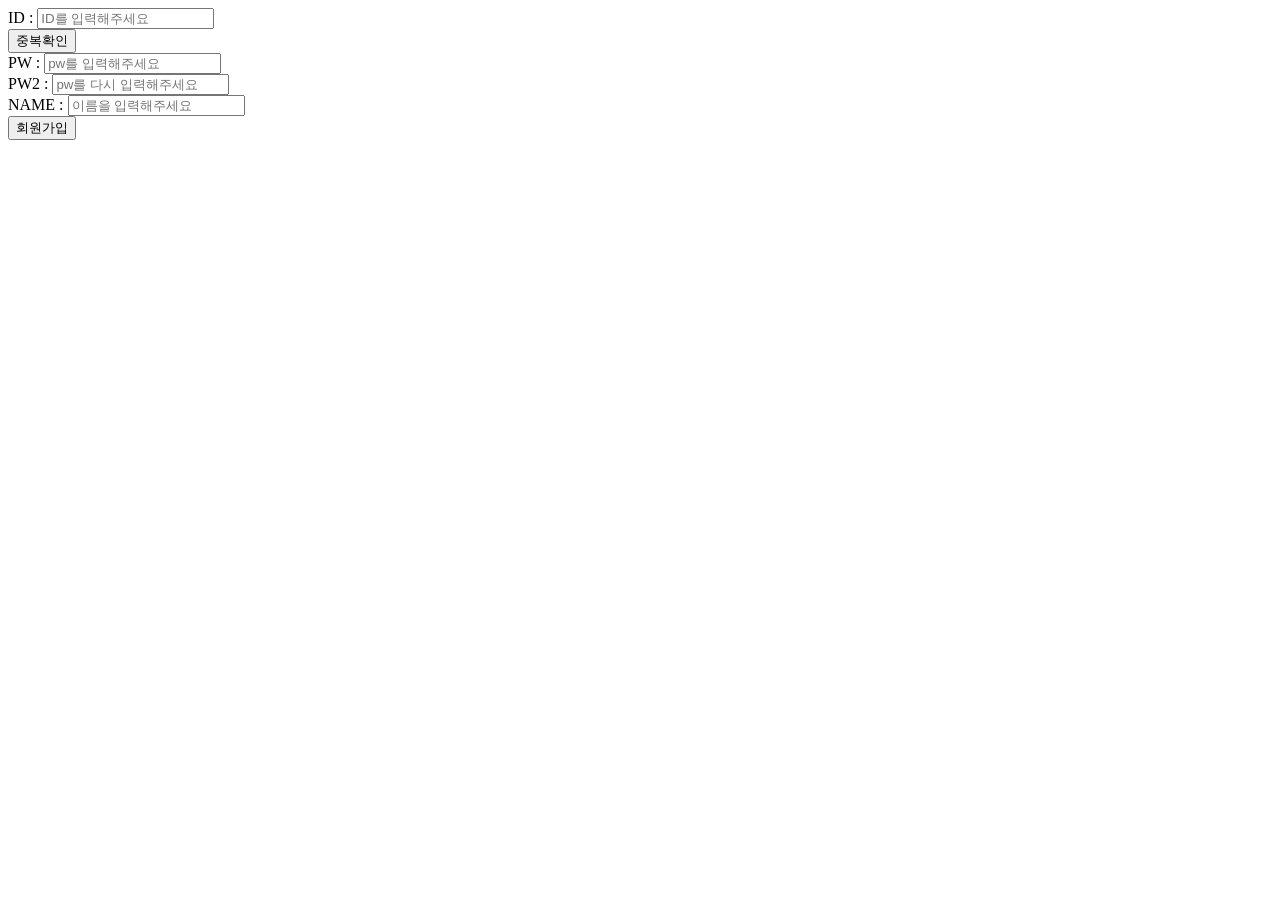
<file: HighLow/WebContent/index.html>
<!DOCTYPE html>
<html>
<head>
<meta charset="UTF-8">
<title>Insert title here</title>
<script src="https://cdnjs.cloudflare.com/ajax/libs/jquery/3.6.4/jquery.min.js" integrity="sha512-pumBsjNRGGqkPzKHndZMaAG+bir374sORyzM3uulLV14lN5LyykqNk8eEeUlUkB3U0M4FApyaHraT65ihJhDpQ==" crossorigin="anonymous" referrerpolicy="no-referrer"></script>
</head>
<body>
<form action="/join" method="POST" id="joinform" >
	<label>ID : <input type="text" name= "id" id="id" placeholder="ID를 입력해주세요"></label><br>
	<input type="button" id="ID" onclick="check()" value="중복확인"><br>
	<label>PW : <input type="text" name= "pw" id="pw" placeholder="pw를 입력해주세요"></label><br>
	<label>PW2 : <input type="text" name= "pw2" id="pw2" placeholder="pw를 다시 입력해주세요"></label><br>
	<label>NAME : <input type="text" name= "name" id="name" placeholder="이름을 입력해주세요"></label><br>
	<input type="button"  id="join" placeholder="회원가입" onclick="joina()" value="회원가입">
</form>
<script>

</script>
</body>

</html>
</file>
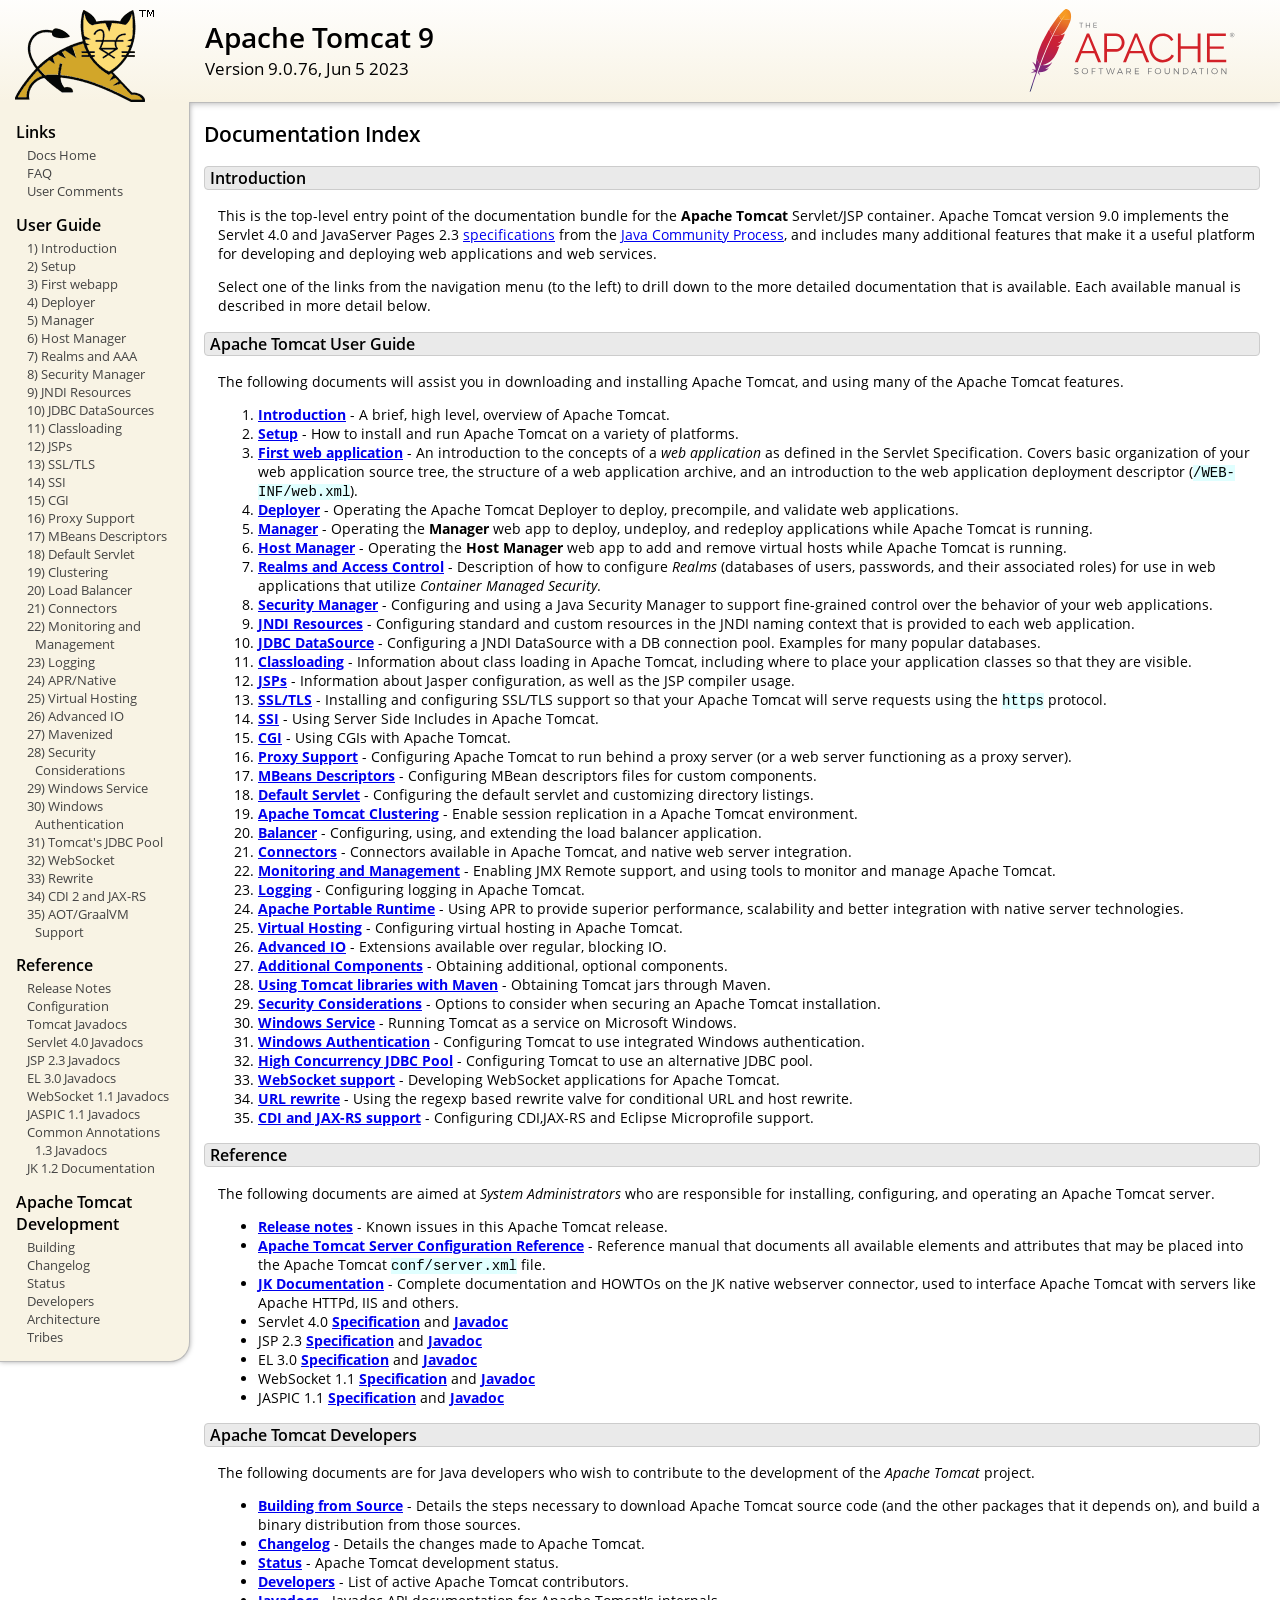
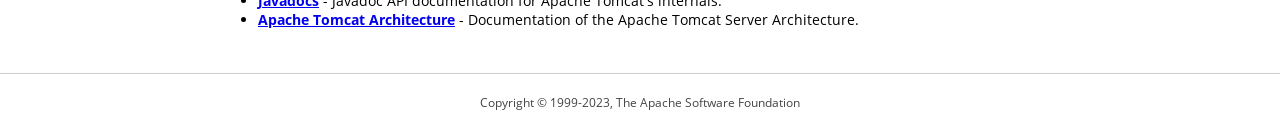
<file: apache-tomcat-9.0.76/webapps/docs/index.html>
<!DOCTYPE html SYSTEM "about:legacy-compat">
<html lang="en"><head><META http-equiv="Content-Type" content="text/html; charset=UTF-8"><link href="./images/docs-stylesheet.css" rel="stylesheet" type="text/css"><title>Apache Tomcat 9 (9.0.76) - Documentation Index</title><meta name="author" content="Craig R. McClanahan"><meta name="author" content="Remy Maucherat"><meta name="author" content="Yoav Shapira"></head><body><div id="wrapper"><header><div id="header"><div><div><div class="logo noPrint"><a href="https://tomcat.apache.org/"><img alt="Tomcat Home" src="./images/tomcat.png"></a></div><div style="height: 1px;"></div><div class="asfLogo noPrint"><a href="https://www.apache.org/" target="_blank"><img src="./images/asf-logo.svg" alt="The Apache Software Foundation" style="width: 266px; height: 83px;"></a></div><h1>Apache Tomcat 9</h1><div class="versionInfo">
            Version 9.0.76,
            <time datetime="2023-06-05">Jun 5 2023</time></div><div style="height: 1px;"></div><div style="clear: left;"></div></div></div></div></header><div id="middle"><div><div id="mainLeft" class="noprint"><div><nav><div><h2>Links</h2><ul><li><a href="index.html">Docs Home</a></li><li><a href="https://cwiki.apache.org/confluence/display/TOMCAT/FAQ">FAQ</a></li><li><a href="#comments_section">User Comments</a></li></ul></div><div><h2>User Guide</h2><ul><li><a href="introduction.html">1) Introduction</a></li><li><a href="setup.html">2) Setup</a></li><li><a href="appdev/index.html">3) First webapp</a></li><li><a href="deployer-howto.html">4) Deployer</a></li><li><a href="manager-howto.html">5) Manager</a></li><li><a href="host-manager-howto.html">6) Host Manager</a></li><li><a href="realm-howto.html">7) Realms and AAA</a></li><li><a href="security-manager-howto.html">8) Security Manager</a></li><li><a href="jndi-resources-howto.html">9) JNDI Resources</a></li><li><a href="jndi-datasource-examples-howto.html">10) JDBC DataSources</a></li><li><a href="class-loader-howto.html">11) Classloading</a></li><li><a href="jasper-howto.html">12) JSPs</a></li><li><a href="ssl-howto.html">13) SSL/TLS</a></li><li><a href="ssi-howto.html">14) SSI</a></li><li><a href="cgi-howto.html">15) CGI</a></li><li><a href="proxy-howto.html">16) Proxy Support</a></li><li><a href="mbeans-descriptors-howto.html">17) MBeans Descriptors</a></li><li><a href="default-servlet.html">18) Default Servlet</a></li><li><a href="cluster-howto.html">19) Clustering</a></li><li><a href="balancer-howto.html">20) Load Balancer</a></li><li><a href="connectors.html">21) Connectors</a></li><li><a href="monitoring.html">22) Monitoring and Management</a></li><li><a href="logging.html">23) Logging</a></li><li><a href="apr.html">24) APR/Native</a></li><li><a href="virtual-hosting-howto.html">25) Virtual Hosting</a></li><li><a href="aio.html">26) Advanced IO</a></li><li><a href="maven-jars.html">27) Mavenized</a></li><li><a href="security-howto.html">28) Security Considerations</a></li><li><a href="windows-service-howto.html">29) Windows Service</a></li><li><a href="windows-auth-howto.html">30) Windows Authentication</a></li><li><a href="jdbc-pool.html">31) Tomcat's JDBC Pool</a></li><li><a href="web-socket-howto.html">32) WebSocket</a></li><li><a href="rewrite.html">33) Rewrite</a></li><li><a href="cdi.html">34) CDI 2 and JAX-RS</a></li><li><a href="graal.html">35) AOT/GraalVM Support</a></li></ul></div><div><h2>Reference</h2><ul><li><a href="RELEASE-NOTES.txt">Release Notes</a></li><li><a href="config/index.html">Configuration</a></li><li><a href="api/index.html">Tomcat Javadocs</a></li><li><a href="servletapi/index.html">Servlet 4.0 Javadocs</a></li><li><a href="jspapi/index.html">JSP 2.3 Javadocs</a></li><li><a href="elapi/index.html">EL 3.0 Javadocs</a></li><li><a href="websocketapi/index.html">WebSocket 1.1 Javadocs</a></li><li><a href="jaspicapi/index.html">JASPIC 1.1 Javadocs</a></li><li><a href="annotationapi/index.html">Common Annotations 1.3 Javadocs</a></li><li><a href="https://tomcat.apache.org/connectors-doc/">JK 1.2 Documentation</a></li></ul></div><div><h2>Apache Tomcat Development</h2><ul><li><a href="building.html">Building</a></li><li><a href="changelog.html">Changelog</a></li><li><a href="https://cwiki.apache.org/confluence/display/TOMCAT/Tomcat+Versions">Status</a></li><li><a href="developers.html">Developers</a></li><li><a href="architecture/index.html">Architecture</a></li><li><a href="tribes/introduction.html">Tribes</a></li></ul></div></nav></div></div><div id="mainRight"><div id="content"><h2>Documentation Index</h2><h3 id="Introduction">Introduction</h3><div class="text">

<p>This is the top-level entry point of the documentation bundle for the
<strong>Apache Tomcat</strong> Servlet/JSP container.  Apache Tomcat version
9.0 implements the Servlet 4.0 and JavaServer Pages 2.3
<a href="https://cwiki.apache.org/confluence/display/TOMCAT/Specifications">specifications</a> from the
<a href="https://www.jcp.org">Java Community Process</a>, and includes many
additional features that make it a useful platform for developing and deploying
web applications and web services.</p>

<p>Select one of the links from the navigation menu (to the left) to drill
down to the more detailed documentation that is available.  Each available
manual is described in more detail below.</p>

</div><h3 id="Apache_Tomcat_User_Guide">Apache Tomcat User Guide</h3><div class="text">

<p>The following documents will assist you in downloading and installing
Apache Tomcat, and using many of the Apache Tomcat features.</p>

<ol>
<li><a href="introduction.html"><strong>Introduction</strong></a> - A
    brief, high level, overview of Apache Tomcat.</li>
<li><a href="setup.html"><strong>Setup</strong></a> - How to install and run
    Apache Tomcat on a variety of platforms.</li>
<li><a href="appdev/index.html"><strong>First web application</strong></a>
    - An introduction to the concepts of a <em>web application</em> as defined
    in the Servlet Specification.  Covers basic organization of your web application
    source tree, the structure of a web application archive, and an
    introduction to the web application deployment descriptor
    (<code>/WEB-INF/web.xml</code>).</li>
<li><a href="deployer-howto.html"><strong>Deployer</strong></a> -
    Operating the Apache Tomcat Deployer to deploy, precompile, and validate web
    applications.</li>
<li><a href="manager-howto.html"><strong>Manager</strong></a> -
    Operating the <strong>Manager</strong> web app to deploy, undeploy, and
    redeploy applications while Apache Tomcat is running.</li>
<li><a href="host-manager-howto.html"><strong>Host Manager</strong></a> -
    Operating the <strong>Host Manager</strong> web app to add and remove
    virtual hosts while Apache Tomcat is running.</li>
<li><a href="realm-howto.html"><strong>Realms and Access Control</strong></a>
    - Description of how to configure <em>Realms</em> (databases of users,
    passwords, and their associated roles) for use in web applications that
    utilize <em>Container Managed Security</em>.</li>
<li><a href="security-manager-howto.html"><strong>Security Manager</strong></a>
    - Configuring and using a Java Security Manager to
    support fine-grained control over the behavior of your web applications.
    </li>
<li><a href="jndi-resources-howto.html"><strong>JNDI Resources</strong></a>
    - Configuring standard and custom resources in the JNDI naming context
    that is provided to each web application.</li>
<li><a href="jndi-datasource-examples-howto.html">
    <strong>JDBC DataSource</strong></a>
    - Configuring a JNDI DataSource with a DB connection pool.
    Examples for many popular databases.</li>
<li><a href="class-loader-howto.html"><strong>Classloading</strong></a>
    - Information about class loading in Apache Tomcat, including where to place
    your application classes so that they are visible.</li>
<li><a href="jasper-howto.html"><strong>JSPs</strong></a>
    - Information about Jasper configuration, as well as the JSP compiler
    usage.</li>
<li><a href="ssl-howto.html"><strong>SSL/TLS</strong></a> -
    Installing and configuring SSL/TLS support so that your Apache Tomcat will
    serve requests using the <code>https</code> protocol.</li>
<li><a href="ssi-howto.html"><strong>SSI</strong></a> -
    Using Server Side Includes in Apache Tomcat.</li>
<li><a href="cgi-howto.html"><strong>CGI</strong></a> -
    Using CGIs with Apache Tomcat.</li>
<li><a href="proxy-howto.html"><strong>Proxy Support</strong></a> -
    Configuring Apache Tomcat to run behind a proxy server (or a web server
    functioning as a proxy server).</li>
<li><a href="mbeans-descriptors-howto.html"><strong>MBeans Descriptors</strong></a> -
    Configuring MBean descriptors files for custom components.</li>
<li><a href="default-servlet.html"><strong>Default Servlet</strong></a> -
    Configuring the default servlet and customizing directory listings.</li>
<li><a href="cluster-howto.html"><strong>Apache Tomcat Clustering</strong></a> -
    Enable session replication in a Apache Tomcat environment.</li>
<li><a href="balancer-howto.html"><strong>Balancer</strong></a> -
    Configuring, using, and extending the load balancer application.</li>
<li><a href="connectors.html"><strong>Connectors</strong></a> -
    Connectors available in Apache Tomcat, and native web server integration.</li>
<li><a href="monitoring.html"><strong>Monitoring and Management</strong></a> -
    Enabling JMX Remote support, and using tools to monitor and manage Apache Tomcat.</li>
<li><a href="logging.html"><strong>Logging</strong></a> -
    Configuring logging in Apache Tomcat.</li>
<li><a href="apr.html"><strong>Apache Portable Runtime</strong></a> -
    Using APR to provide superior performance, scalability and better
    integration with native server technologies.</li>
<li><a href="virtual-hosting-howto.html"><strong>Virtual Hosting</strong></a> -
    Configuring virtual hosting in Apache Tomcat.</li>
<li><a href="aio.html"><strong>Advanced IO</strong></a> -
    Extensions available over regular, blocking IO.</li>
<li><a href="extras.html"><strong>Additional Components</strong></a> -
    Obtaining additional, optional components.</li>
<li><a href="maven-jars.html"><strong>Using Tomcat libraries with Maven</strong></a> -
    Obtaining Tomcat jars through Maven.</li>
<li><a href="security-howto.html"><strong>Security Considerations</strong></a> -
    Options to consider when securing an Apache Tomcat installation.</li>
<li><a href="windows-service-howto.html"><strong>Windows Service</strong></a> -
    Running Tomcat as a service on Microsoft Windows.</li>
<li><a href="windows-auth-howto.html"><strong>Windows Authentication</strong></a> -
    Configuring Tomcat to use integrated Windows authentication.</li>
<li><a href="jdbc-pool.html"><strong>High Concurrency JDBC Pool</strong></a> -
    Configuring Tomcat to use an alternative JDBC pool.</li>
<li><a href="web-socket-howto.html"><strong>WebSocket support</strong></a> -
    Developing WebSocket applications for Apache Tomcat.</li>
<li><a href="rewrite.html"><strong>URL rewrite</strong></a> -
    Using the regexp based rewrite valve for conditional URL and host rewrite.</li>
<li><a href="cdi.html"><strong>CDI and JAX-RS support</strong></a> -
    Configuring CDI,JAX-RS and Eclipse Microprofile support.</li>
</ol>

</div><h3 id="Reference">Reference</h3><div class="text">

<p>The following documents are aimed at <em>System Administrators</em> who
are responsible for installing, configuring, and operating an Apache Tomcat server.
</p>
<ul>
<li><a href="RELEASE-NOTES.txt"><strong>Release notes</strong></a>
    - Known issues in this Apache Tomcat release.
    </li>
<li><a href="config/index.html"><strong>Apache Tomcat Server Configuration Reference</strong></a>
    - Reference manual that documents all available elements and attributes
      that may be placed into the Apache Tomcat <code>conf/server.xml</code> file.
    </li>
<li><a href="https://tomcat.apache.org/connectors-doc/index.html"><strong>JK Documentation</strong></a>
    - Complete documentation and HOWTOs on the JK native webserver connector,
      used to interface Apache Tomcat with servers like Apache HTTPd, IIS
      and others.</li>
<li>Servlet 4.0
    <a href="https://jcp.org/aboutJava/communityprocess/final/jsr369/index.html">
    <strong>Specification</strong></a> and
    <a href="https://javaee.github.io/javaee-spec/javadocs/javax/servlet/package-summary.html">
    <strong>Javadoc</strong></a>
    </li>
<li>JSP 2.3
    <a href="https://jcp.org/aboutJava/communityprocess/mrel/jsr245/index2.html">
    <strong>Specification</strong></a> and
    <a href="http://docs.oracle.com/javaee/7/api/javax/servlet/jsp/package-summary.html">
    <strong>Javadoc</strong></a>
    </li>
<li>EL 3.0
    <a href="https://jcp.org/aboutJava/communityprocess/final/jsr341/index.html">
    <strong>Specification</strong></a> and
    <a href="http://docs.oracle.com/javaee/7/api/javax/el/package-summary.html">
    <strong>Javadoc</strong></a>
    </li>
<li>WebSocket 1.1
    <a href="https://jcp.org/aboutJava/communityprocess/mrel/jsr356/index.html">
    <strong>Specification</strong></a> and
    <a href="http://docs.oracle.com/javaee/7/api/javax/websocket/package-summary.html">
    <strong>Javadoc</strong></a>
    </li>
<li>JASPIC 1.1
    <a href="https://jcp.org/aboutJava/communityprocess/mrel/jsr196/index.html">
    <strong>Specification</strong></a> and
    <a href="http://docs.oracle.com/javaee/7/api/javax/security/auth/message/package-summary.html">
    <strong>Javadoc</strong></a>
    </li>
</ul>

</div><h3 id="Apache_Tomcat_Developers">Apache Tomcat Developers</h3><div class="text">

<p>The following documents are for Java developers who wish to contribute to
the development of the <em>Apache Tomcat</em> project.</p>
<ul>
<li><a href="building.html"><strong>Building from Source</strong></a> -
    Details the steps necessary to download Apache Tomcat source code (and the
    other packages that it depends on), and build a binary distribution from
    those sources.
    </li>
<li><a href="changelog.html"><strong>Changelog</strong></a> - Details the
    changes made to Apache Tomcat.
    </li>
<li><a href="https://wiki.apache.org/tomcat/TomcatVersions"><strong>Status</strong></a> -
    Apache Tomcat development status.
    </li>
<li><a href="developers.html"><strong>Developers</strong></a> - List of active
    Apache Tomcat contributors.
    </li>
<li><a href="api/index.html"><strong>Javadocs</strong></a>
    - Javadoc API documentation for Apache Tomcat's internals.</li>
<li><a href="architecture/index.html"><strong>Apache Tomcat Architecture</strong></a>
    - Documentation of the Apache Tomcat Server Architecture.</li>
</ul>

</div></div></div></div></div><footer><div id="footer">
    Copyright &copy; 1999-2023, The Apache Software Foundation
    </div></footer></div></body></html>
</file>
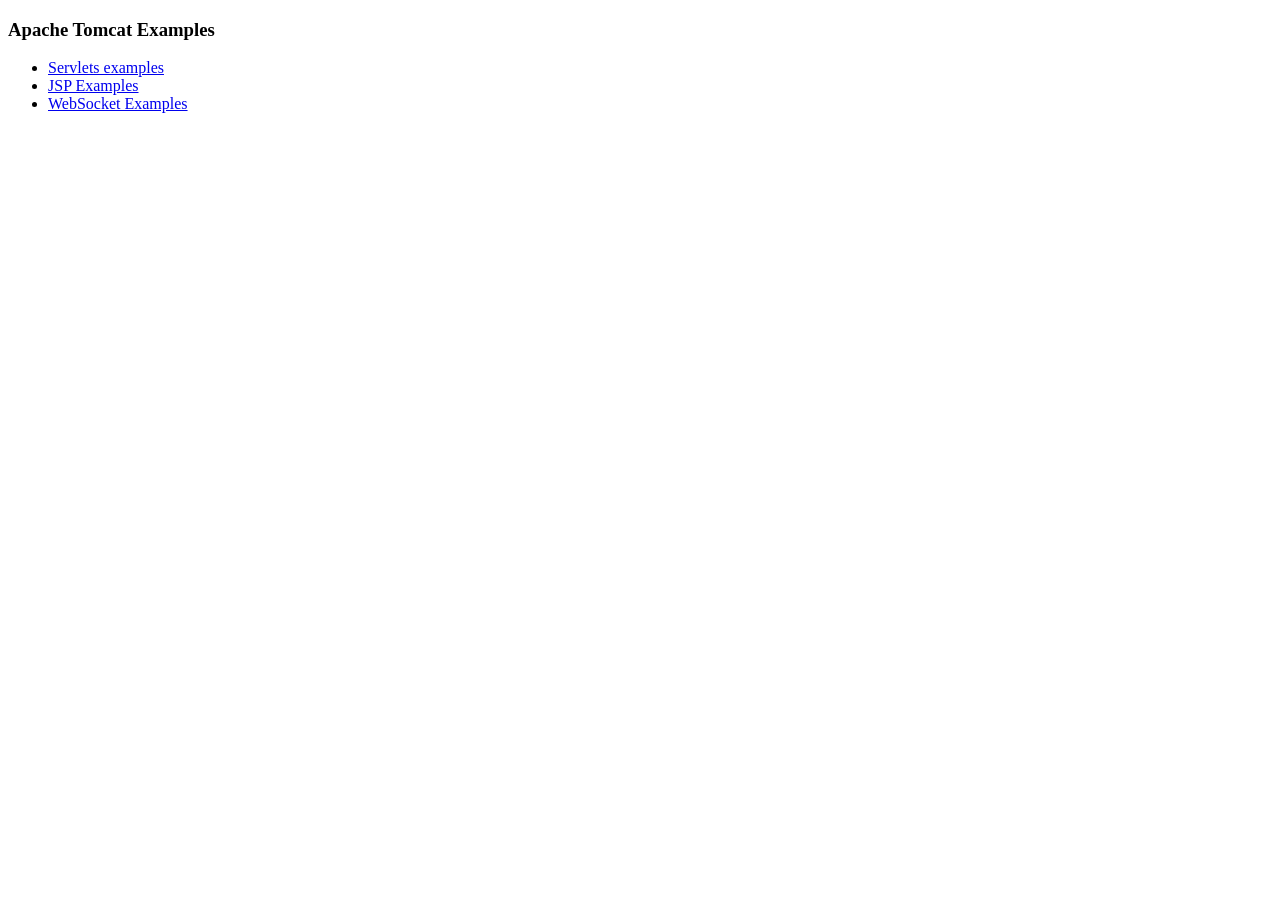
<file: apache-tomcat-9.0.76/webapps/examples/index.html>
<!--
  Licensed to the Apache Software Foundation (ASF) under one or more
  contributor license agreements.  See the NOTICE file distributed with
  this work for additional information regarding copyright ownership.
  The ASF licenses this file to You under the Apache License, Version 2.0
  (the "License"); you may not use this file except in compliance with
  the License.  You may obtain a copy of the License at

      http://www.apache.org/licenses/LICENSE-2.0

  Unless required by applicable law or agreed to in writing, software
  distributed under the License is distributed on an "AS IS" BASIS,
  WITHOUT WARRANTIES OR CONDITIONS OF ANY KIND, either express or implied.
  See the License for the specific language governing permissions and
  limitations under the License.
-->
<!DOCTYPE HTML><html lang="en"><head>
<meta charset="UTF-8">
<title>Apache Tomcat Examples</title>
</head>
<body>
<p>
<h3>Apache Tomcat Examples</H3>
<p></p>
<ul>
<li><a href="servlets">Servlets examples</a></li>
<li><a href="jsp">JSP Examples</a></li>
<li><a href="websocket/index.xhtml">WebSocket Examples</a></li>
</ul>
</body></html>
</file>
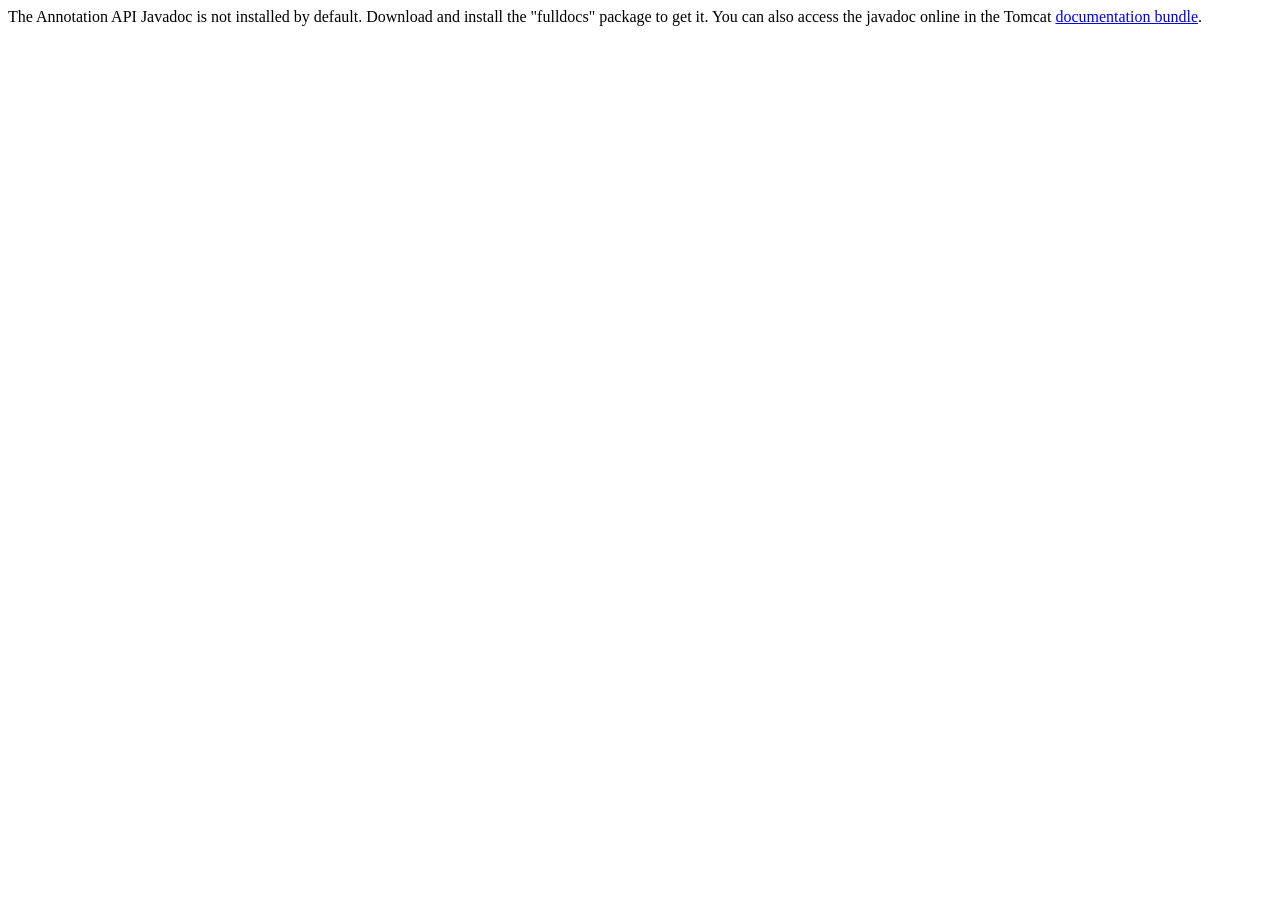
<file: apache-tomcat-9.0.76/webapps/docs/annotationapi/index.html>
<!--
  Licensed to the Apache Software Foundation (ASF) under one or more
  contributor license agreements.  See the NOTICE file distributed with
  this work for additional information regarding copyright ownership.
  The ASF licenses this file to You under the Apache License, Version 2.0
  (the "License"); you may not use this file except in compliance with
  the License.  You may obtain a copy of the License at

      http://www.apache.org/licenses/LICENSE-2.0

  Unless required by applicable law or agreed to in writing, software
  distributed under the License is distributed on an "AS IS" BASIS,
  WITHOUT WARRANTIES OR CONDITIONS OF ANY KIND, either express or implied.
  See the License for the specific language governing permissions and
  limitations under the License.
-->
<!DOCTYPE html>
<html>
<head>
    <meta charset="UTF-8" />
    <title>API docs</title>
</head>

<body>

The Annotation API Javadoc is not installed by default. Download and install
the "fulldocs" package to get it.

You can also access the javadoc online in the Tomcat
<a href="https://tomcat.apache.org/tomcat-9.0-doc/">
    documentation bundle</a>.

</body>
</html>
</file>
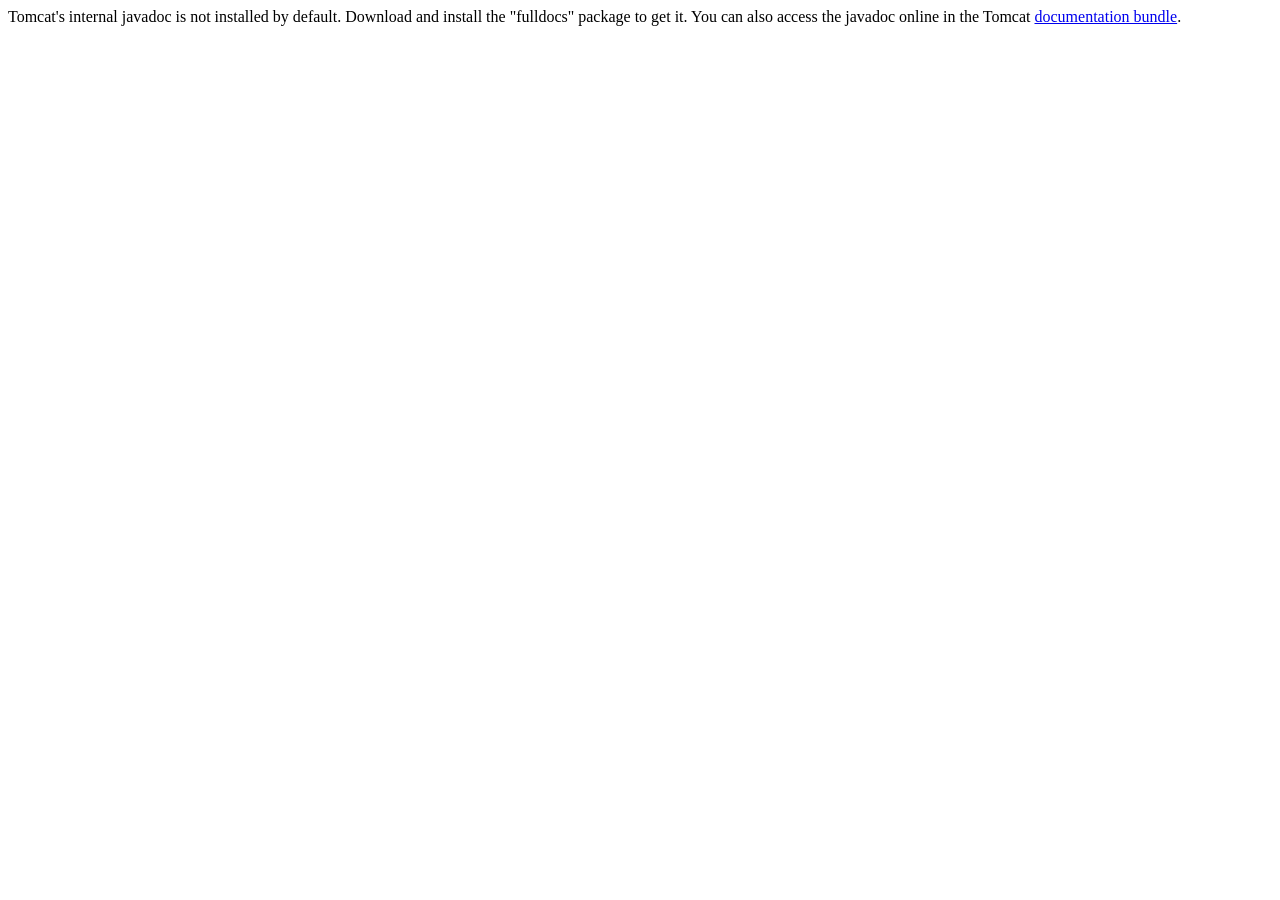
<file: apache-tomcat-9.0.76/webapps/docs/api/index.html>
<!--
  Licensed to the Apache Software Foundation (ASF) under one or more
  contributor license agreements.  See the NOTICE file distributed with
  this work for additional information regarding copyright ownership.
  The ASF licenses this file to You under the Apache License, Version 2.0
  (the "License"); you may not use this file except in compliance with
  the License.  You may obtain a copy of the License at

      http://www.apache.org/licenses/LICENSE-2.0

  Unless required by applicable law or agreed to in writing, software
  distributed under the License is distributed on an "AS IS" BASIS,
  WITHOUT WARRANTIES OR CONDITIONS OF ANY KIND, either express or implied.
  See the License for the specific language governing permissions and
  limitations under the License.
-->
<!DOCTYPE html>
<html>
    <head>
    <meta charset="UTF-8" />
    <title>API docs</title>
</head>

<body>

Tomcat's internal javadoc is not installed by default. Download and install
the "fulldocs" package to get it.

You can also access the javadoc online in the Tomcat
<a href="https://tomcat.apache.org/tomcat-9.0-doc/">
documentation bundle</a>.

</body>
</html>
</file>
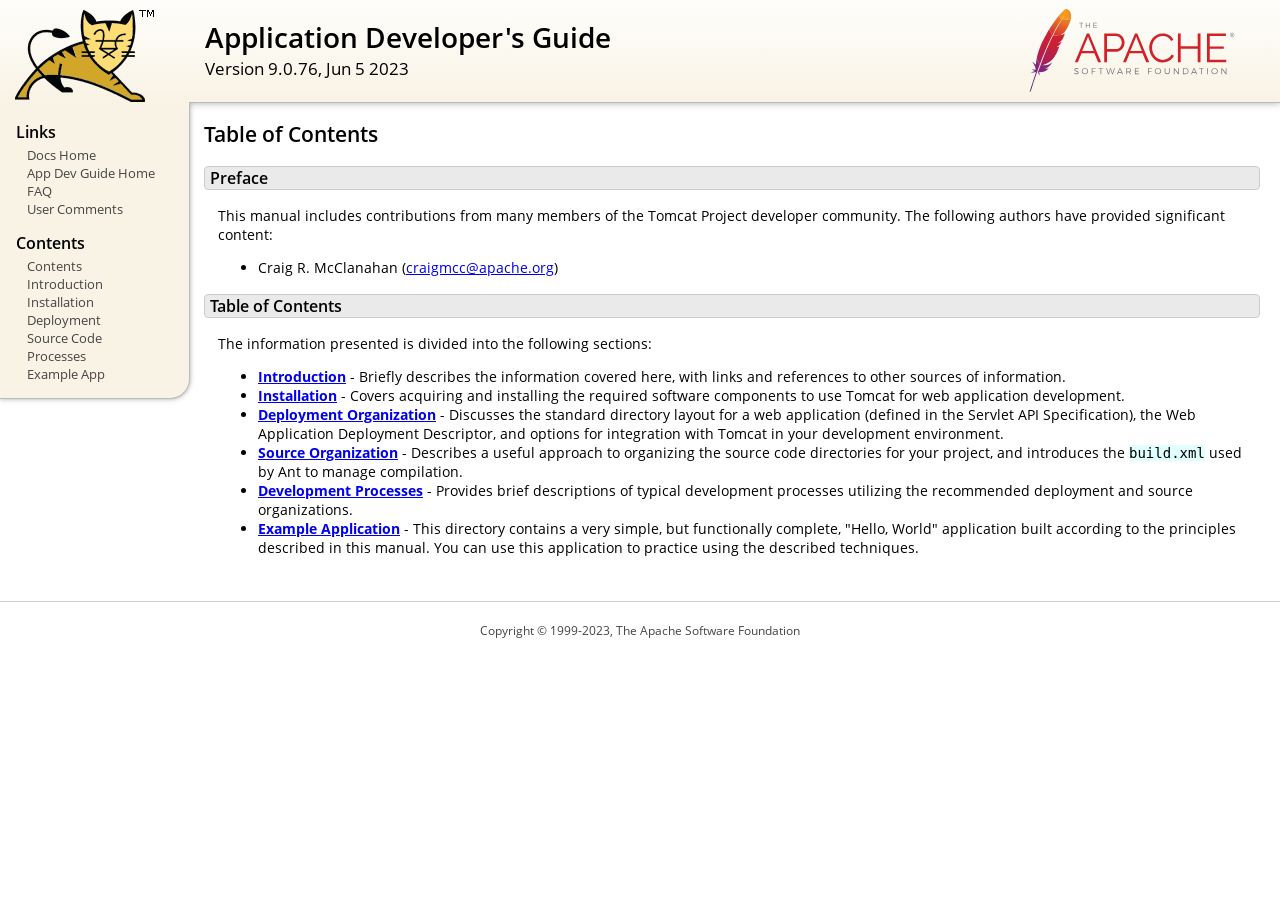
<file: apache-tomcat-9.0.76/webapps/docs/appdev/index.html>
<!DOCTYPE html SYSTEM "about:legacy-compat">
<html lang="en"><head><META http-equiv="Content-Type" content="text/html; charset=UTF-8"><link href="../images/docs-stylesheet.css" rel="stylesheet" type="text/css"><title>Application Developer's Guide (9.0.76) - Table of Contents</title><meta name="author" content="Craig R. McClanahan"></head><body><div id="wrapper"><header><div id="header"><div><div><div class="logo noPrint"><a href="https://tomcat.apache.org/"><img alt="Tomcat Home" src="../images/tomcat.png"></a></div><div style="height: 1px;"></div><div class="asfLogo noPrint"><a href="https://www.apache.org/" target="_blank"><img src="../images/asf-logo.svg" alt="The Apache Software Foundation" style="width: 266px; height: 83px;"></a></div><h1>Application Developer's Guide</h1><div class="versionInfo">
            Version 9.0.76,
            <time datetime="2023-06-05">Jun 5 2023</time></div><div style="height: 1px;"></div><div style="clear: left;"></div></div></div></div></header><div id="middle"><div><div id="mainLeft" class="noprint"><div><nav><div><h2>Links</h2><ul><li><a href="../index.html">Docs Home</a></li><li><a href="index.html">App Dev Guide Home</a></li><li><a href="https://cwiki.apache.org/confluence/display/TOMCAT/FAQ">FAQ</a></li><li><a href="#comments_section">User Comments</a></li></ul></div><div><h2>Contents</h2><ul><li><a href="index.html">Contents</a></li><li><a href="introduction.html">Introduction</a></li><li><a href="installation.html">Installation</a></li><li><a href="deployment.html">Deployment</a></li><li><a href="source.html">Source Code</a></li><li><a href="processes.html">Processes</a></li><li><a href="sample/">Example App</a></li></ul></div></nav></div></div><div id="mainRight"><div id="content"><h2>Table of Contents</h2><h3 id="Preface">Preface</h3><div class="text">

<p>This manual includes contributions from many members of the Tomcat Project
developer community.  The following authors have provided significant content:
</p>
<ul>
<li>Craig R. McClanahan
    (<a href="mailto:craigmcc@apache.org">craigmcc@apache.org</a>)</li>
</ul>

</div><h3 id="Table_of_Contents">Table of Contents</h3><div class="text">

<p>The information presented is divided into the following sections:</p>
<ul>
<li><a href="introduction.html"><strong>Introduction</strong></a> -
    Briefly describes the information covered here, with
    links and references to other sources of information.</li>
<li><a href="installation.html"><strong>Installation</strong></a> -
    Covers acquiring and installing the required software
    components to use Tomcat for web application development.</li>
<li><a href="deployment.html"><strong>Deployment Organization</strong></a> -
    Discusses the standard directory layout for a web application
    (defined in the Servlet API Specification), the Web Application
    Deployment Descriptor, and options for integration with Tomcat
    in your development environment.</li>
<li><a href="source.html"><strong>Source Organization</strong></a> -
    Describes a useful approach to organizing the source code
    directories for your project, and introduces the
    <code>build.xml</code> used by Ant to manage compilation.</li>
<li><a href="processes.html"><strong>Development Processes</strong></a> -
    Provides brief descriptions of typical development processes
    utilizing the recommended deployment and source organizations.</li>
<li><a href="sample/" target="_blank"><strong>Example Application</strong></a> -
    This directory contains a very simple, but functionally complete,
    "Hello, World" application built according to the principles
    described in this manual.  You can use this application to
    practice using the described techniques.</li>
</ul>

</div></div></div></div></div><footer><div id="footer">
    Copyright &copy; 1999-2023, The Apache Software Foundation
    </div></footer></div></body></html>
</file>
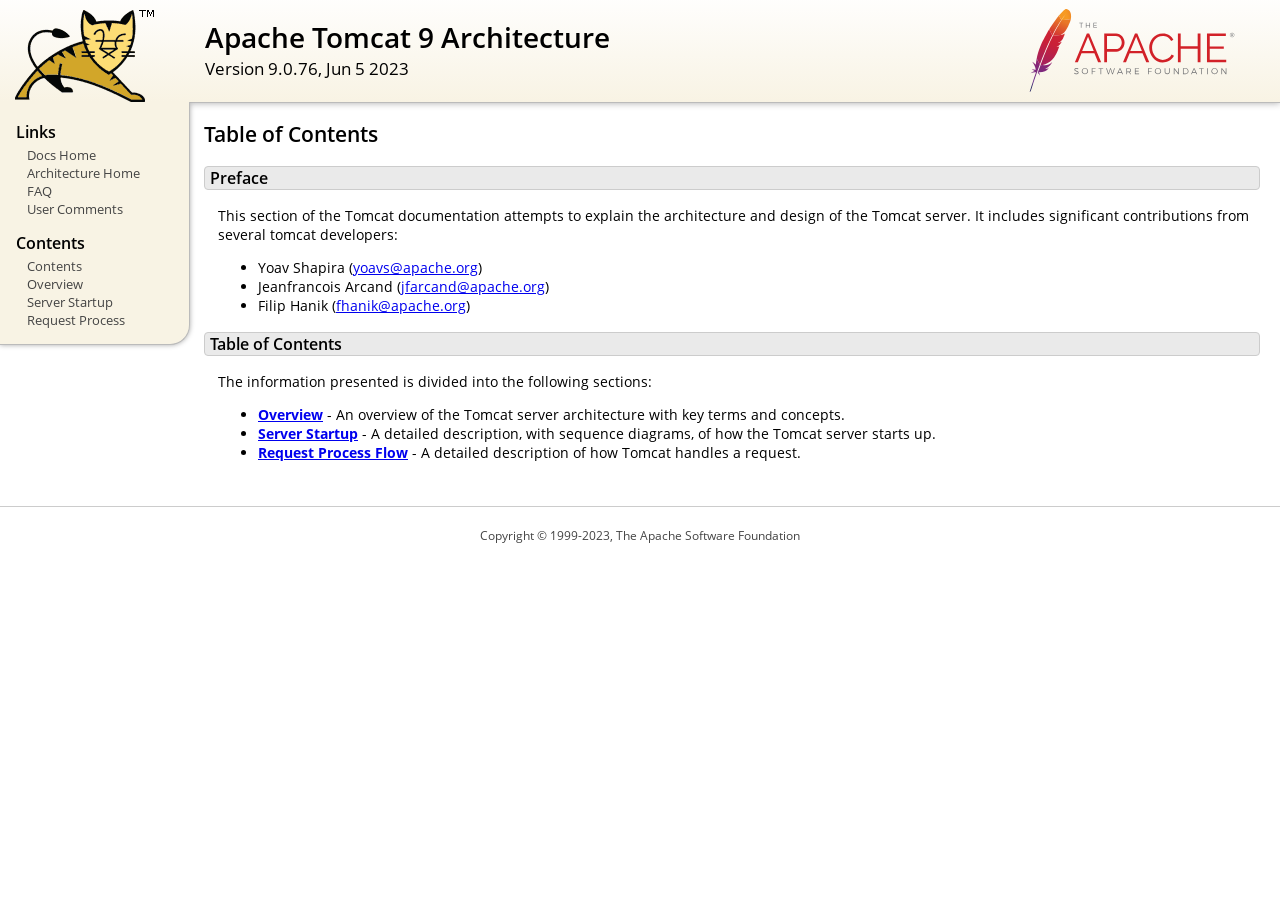
<file: apache-tomcat-9.0.76/webapps/docs/architecture/index.html>
<!DOCTYPE html SYSTEM "about:legacy-compat">
<html lang="en"><head><META http-equiv="Content-Type" content="text/html; charset=UTF-8"><link href="../images/docs-stylesheet.css" rel="stylesheet" type="text/css"><title>Apache Tomcat 9 Architecture (9.0.76) - Table of Contents</title><meta name="author" content="Yoav Shapira"></head><body><div id="wrapper"><header><div id="header"><div><div><div class="logo noPrint"><a href="https://tomcat.apache.org/"><img alt="Tomcat Home" src="../images/tomcat.png"></a></div><div style="height: 1px;"></div><div class="asfLogo noPrint"><a href="https://www.apache.org/" target="_blank"><img src="../images/asf-logo.svg" alt="The Apache Software Foundation" style="width: 266px; height: 83px;"></a></div><h1>Apache Tomcat 9 Architecture</h1><div class="versionInfo">
            Version 9.0.76,
            <time datetime="2023-06-05">Jun 5 2023</time></div><div style="height: 1px;"></div><div style="clear: left;"></div></div></div></div></header><div id="middle"><div><div id="mainLeft" class="noprint"><div><nav><div><h2>Links</h2><ul><li><a href="../index.html">Docs Home</a></li><li><a href="index.html">Architecture Home</a></li><li><a href="https://cwiki.apache.org/confluence/display/TOMCAT/FAQ">FAQ</a></li><li><a href="#comments_section">User Comments</a></li></ul></div><div><h2>Contents</h2><ul><li><a href="index.html">Contents</a></li><li><a href="overview.html">Overview</a></li><li><a href="startup.html">Server Startup</a></li><li><a href="requestProcess.html">Request Process</a></li></ul></div></nav></div></div><div id="mainRight"><div id="content"><h2>Table of Contents</h2><h3 id="Preface">Preface</h3><div class="text">

<p>This section of the Tomcat documentation attempts to explain
the architecture and design of the Tomcat server.  It includes significant
contributions from several tomcat developers:
</p>
<ul>
<li>Yoav Shapira
    (<a href="mailto:yoavs@apache.org">yoavs@apache.org</a>)</li>
<li>Jeanfrancois Arcand
    (<a href="mailto:jfarcand@apache.org">jfarcand@apache.org</a>)</li>
<li>Filip Hanik
    (<a href="mailto:fhanik@apache.org">fhanik@apache.org</a>)</li>
</ul>

</div><h3 id="Table_of_Contents">Table of Contents</h3><div class="text">

<p>The information presented is divided into the following sections:</p>
<ul>
<li><a href="overview.html"><strong>Overview</strong></a> -
    An overview of the Tomcat server architecture with key terms
    and concepts.</li>
<li><a href="startup.html"><strong>Server Startup</strong></a> -
    A detailed description, with sequence diagrams, of how the Tomcat
    server starts up.</li>
<li><a href="requestProcess.html"><strong>Request Process Flow</strong></a> -
    A detailed description of how Tomcat handles a request.</li>
</ul>

</div></div></div></div></div><footer><div id="footer">
    Copyright &copy; 1999-2023, The Apache Software Foundation
    </div></footer></div></body></html>
</file>
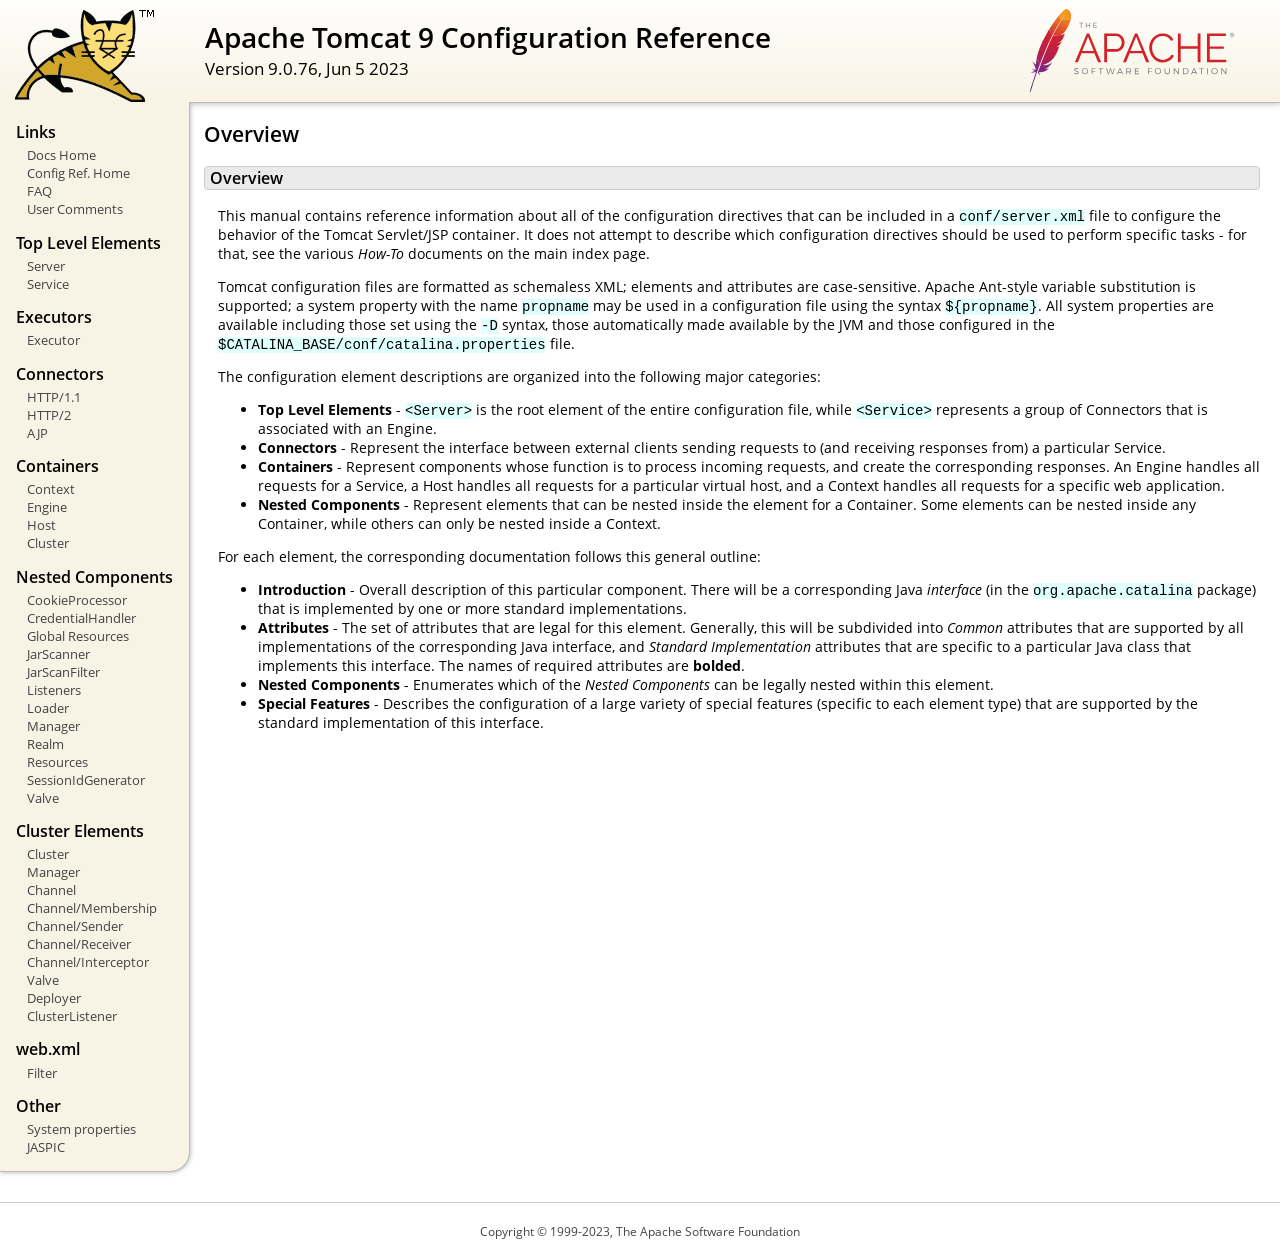
<file: apache-tomcat-9.0.76/webapps/docs/config/index.html>
<!DOCTYPE html SYSTEM "about:legacy-compat">
<html lang="en"><head><META http-equiv="Content-Type" content="text/html; charset=UTF-8"><link href="../images/docs-stylesheet.css" rel="stylesheet" type="text/css"><title>Apache Tomcat 9 Configuration Reference (9.0.76) - Overview</title><meta name="author" content="Craig R. McClanahan"></head><body><div id="wrapper"><header><div id="header"><div><div><div class="logo noPrint"><a href="https://tomcat.apache.org/"><img alt="Tomcat Home" src="../images/tomcat.png"></a></div><div style="height: 1px;"></div><div class="asfLogo noPrint"><a href="https://www.apache.org/" target="_blank"><img src="../images/asf-logo.svg" alt="The Apache Software Foundation" style="width: 266px; height: 83px;"></a></div><h1>Apache Tomcat 9 Configuration Reference</h1><div class="versionInfo">
            Version 9.0.76,
            <time datetime="2023-06-05">Jun 5 2023</time></div><div style="height: 1px;"></div><div style="clear: left;"></div></div></div></div></header><div id="middle"><div><div id="mainLeft" class="noprint"><div><nav><div><h2>Links</h2><ul><li><a href="../index.html">Docs Home</a></li><li><a href="index.html">Config Ref. Home</a></li><li><a href="https://cwiki.apache.org/confluence/display/TOMCAT/FAQ">FAQ</a></li><li><a href="#comments_section">User Comments</a></li></ul></div><div><h2>Top Level Elements</h2><ul><li><a href="server.html">Server</a></li><li><a href="service.html">Service</a></li></ul></div><div><h2>Executors</h2><ul><li><a href="executor.html">Executor</a></li></ul></div><div><h2>Connectors</h2><ul><li><a href="http.html">HTTP/1.1</a></li><li><a href="http2.html">HTTP/2</a></li><li><a href="ajp.html">AJP</a></li></ul></div><div><h2>Containers</h2><ul><li><a href="context.html">Context</a></li><li><a href="engine.html">Engine</a></li><li><a href="host.html">Host</a></li><li><a href="cluster.html">Cluster</a></li></ul></div><div><h2>Nested Components</h2><ul><li><a href="cookie-processor.html">CookieProcessor</a></li><li><a href="credentialhandler.html">CredentialHandler</a></li><li><a href="globalresources.html">Global Resources</a></li><li><a href="jar-scanner.html">JarScanner</a></li><li><a href="jar-scan-filter.html">JarScanFilter</a></li><li><a href="listeners.html">Listeners</a></li><li><a href="loader.html">Loader</a></li><li><a href="manager.html">Manager</a></li><li><a href="realm.html">Realm</a></li><li><a href="resources.html">Resources</a></li><li><a href="sessionidgenerator.html">SessionIdGenerator</a></li><li><a href="valve.html">Valve</a></li></ul></div><div><h2>Cluster Elements</h2><ul><li><a href="cluster.html">Cluster</a></li><li><a href="cluster-manager.html">Manager</a></li><li><a href="cluster-channel.html">Channel</a></li><li><a href="cluster-membership.html">Channel/Membership</a></li><li><a href="cluster-sender.html">Channel/Sender</a></li><li><a href="cluster-receiver.html">Channel/Receiver</a></li><li><a href="cluster-interceptor.html">Channel/Interceptor</a></li><li><a href="cluster-valve.html">Valve</a></li><li><a href="cluster-deployer.html">Deployer</a></li><li><a href="cluster-listener.html">ClusterListener</a></li></ul></div><div><h2>web.xml</h2><ul><li><a href="filter.html">Filter</a></li></ul></div><div><h2>Other</h2><ul><li><a href="systemprops.html">System properties</a></li><li><a href="jaspic.html">JASPIC</a></li></ul></div></nav></div></div><div id="mainRight"><div id="content"><h2>Overview</h2><h3 id="Overview">Overview</h3><div class="text">

<p>This manual contains reference information about all of the configuration
directives that can be included in a <code>conf/server.xml</code> file to
configure the behavior of the Tomcat Servlet/JSP container.  It does not
attempt to describe which configuration directives should be used to perform
specific tasks - for that, see the various <em>How-To</em> documents on the
main index page.</p>

<p>Tomcat configuration files are formatted as schemaless XML; elements and
attributes are case-sensitive. Apache Ant-style variable substitution
is supported; a system property with the name <code>propname</code> may be
used in a configuration file using the syntax <code>${propname}</code>. All
system properties are available including those set using the <code>-D</code>
syntax, those automatically made available by the JVM and those configured in
the <code>$CATALINA_BASE/conf/catalina.properties</code> file.
</p>

<p>The configuration element descriptions are organized into the following
major categories:</p>
<ul>
<li><strong>Top Level Elements</strong> - <code>&lt;Server&gt;</code> is the
    root element of the entire configuration file, while
    <code>&lt;Service&gt;</code> represents a group of Connectors that is
    associated with an Engine.</li>
<li><strong>Connectors</strong> - Represent the interface between external
    clients sending requests to (and receiving responses from) a particular
    Service.</li>
<li><strong>Containers</strong> - Represent components whose function is to
    process incoming requests, and create the corresponding responses.
    An Engine handles all requests for a Service, a Host handles all requests
    for a particular virtual host, and a Context handles all requests for a
    specific web application.</li>
<li><strong>Nested Components</strong> - Represent elements that can be
    nested inside the element for a Container.  Some elements can be nested
    inside any Container, while others can only be nested inside a
    Context.</li>
</ul>

<p>For each element, the corresponding documentation follows this general
outline:</p>
<ul>
<li><strong>Introduction</strong> - Overall description of this particular
    component.  There will be a corresponding Java <em>interface</em> (in
    the <code>org.apache.catalina</code> package) that is implemented by one
    or more standard implementations.</li>
<li><strong>Attributes</strong> - The set of attributes that are legal for
    this element.  Generally, this will be subdivided into <em>Common</em>
    attributes that are supported by all implementations of the corresponding
    Java interface, and <em>Standard Implementation</em> attributes that are
    specific to a particular Java class that implements this interface.
    The names of required attributes are <strong>bolded</strong>.</li>
<li><strong>Nested Components</strong> - Enumerates which of the <em>Nested
    Components</em> can be legally nested within this element.</li>
<li><strong>Special Features</strong> - Describes the configuration of a large
    variety of special features (specific to each element type) that are
    supported by the standard implementation of this interface.</li>
</ul>

</div></div></div></div></div><footer><div id="footer">
    Copyright &copy; 1999-2023, The Apache Software Foundation
    </div></footer></div></body></html>
</file>
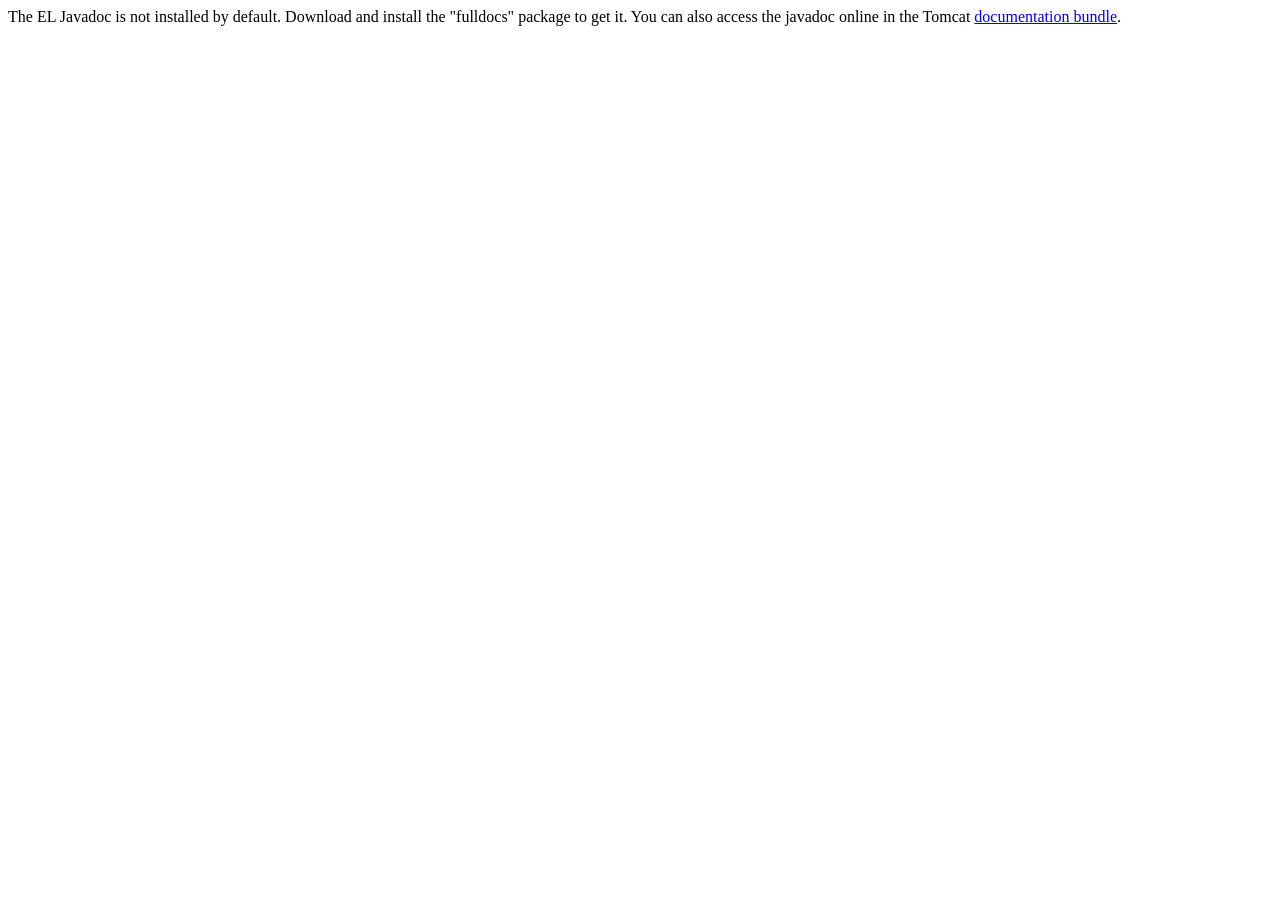
<file: apache-tomcat-9.0.76/webapps/docs/elapi/index.html>
<!--
  Licensed to the Apache Software Foundation (ASF) under one or more
  contributor license agreements.  See the NOTICE file distributed with
  this work for additional information regarding copyright ownership.
  The ASF licenses this file to You under the Apache License, Version 2.0
  (the "License"); you may not use this file except in compliance with
  the License.  You may obtain a copy of the License at

      http://www.apache.org/licenses/LICENSE-2.0

  Unless required by applicable law or agreed to in writing, software
  distributed under the License is distributed on an "AS IS" BASIS,
  WITHOUT WARRANTIES OR CONDITIONS OF ANY KIND, either express or implied.
  See the License for the specific language governing permissions and
  limitations under the License.
-->
<!DOCTYPE html>
<html>
    <head>
    <meta charset="UTF-8" />
    <title>API docs</title>
</head>

<body>

The EL Javadoc is not installed by default. Download and install
the "fulldocs" package to get it.

You can also access the javadoc online in the Tomcat
<a href="https://tomcat.apache.org/tomcat-9.0-doc/">
documentation bundle</a>.

</body>
</html>
</file>
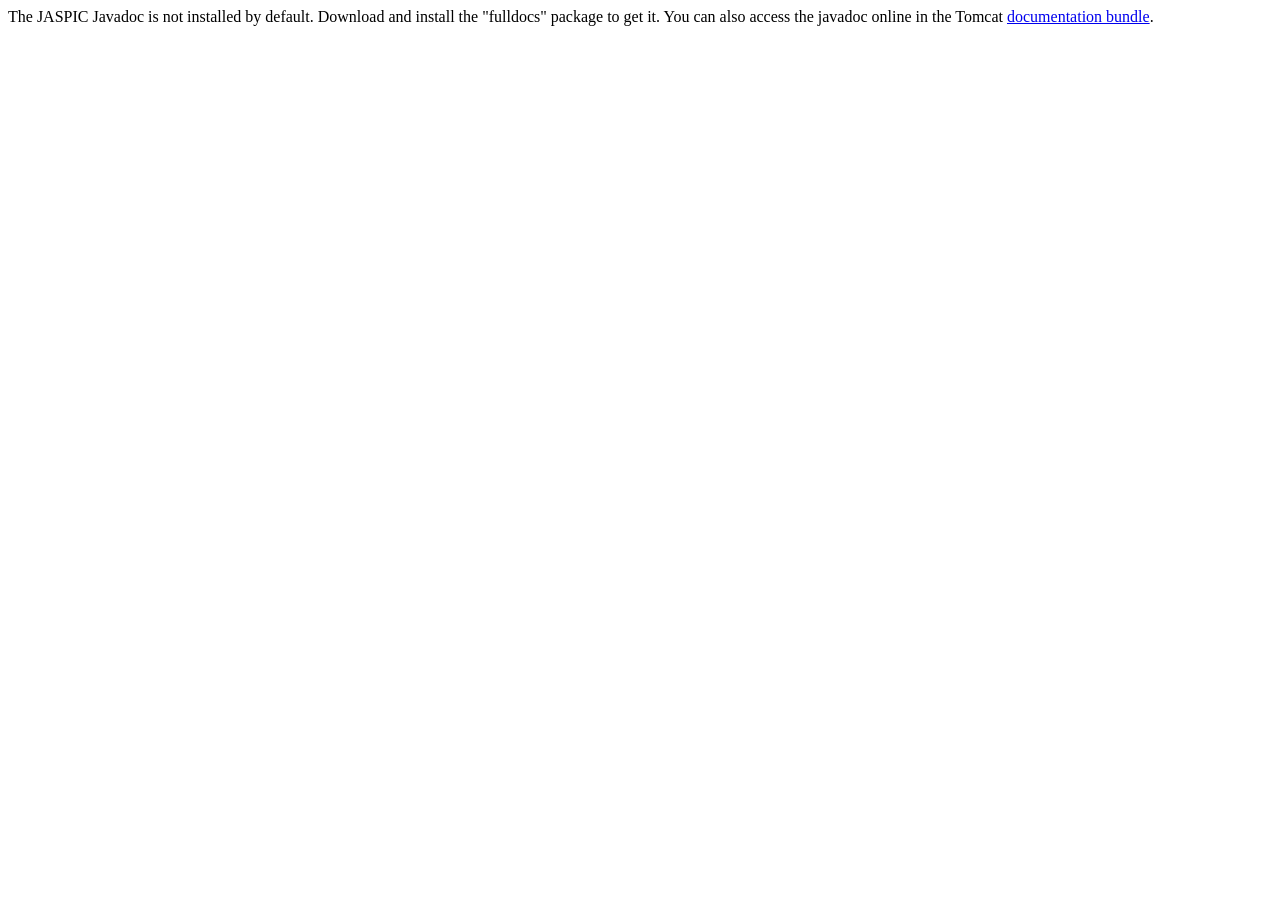
<file: apache-tomcat-9.0.76/webapps/docs/jaspicapi/index.html>
<!--
  Licensed to the Apache Software Foundation (ASF) under one or more
  contributor license agreements.  See the NOTICE file distributed with
  this work for additional information regarding copyright ownership.
  The ASF licenses this file to You under the Apache License, Version 2.0
  (the "License"); you may not use this file except in compliance with
  the License.  You may obtain a copy of the License at

      http://www.apache.org/licenses/LICENSE-2.0

  Unless required by applicable law or agreed to in writing, software
  distributed under the License is distributed on an "AS IS" BASIS,
  WITHOUT WARRANTIES OR CONDITIONS OF ANY KIND, either express or implied.
  See the License for the specific language governing permissions and
  limitations under the License.
-->
<!DOCTYPE html>
<html>
<head>
    <meta charset="UTF-8" />
    <title>API docs</title>
</head>

<body>

The JASPIC Javadoc is not installed by default. Download and install
the "fulldocs" package to get it.

You can also access the javadoc online in the Tomcat
<a href="https://tomcat.apache.org/tomcat-9.0-doc/">
    documentation bundle</a>.

</body>
</html>
</file>
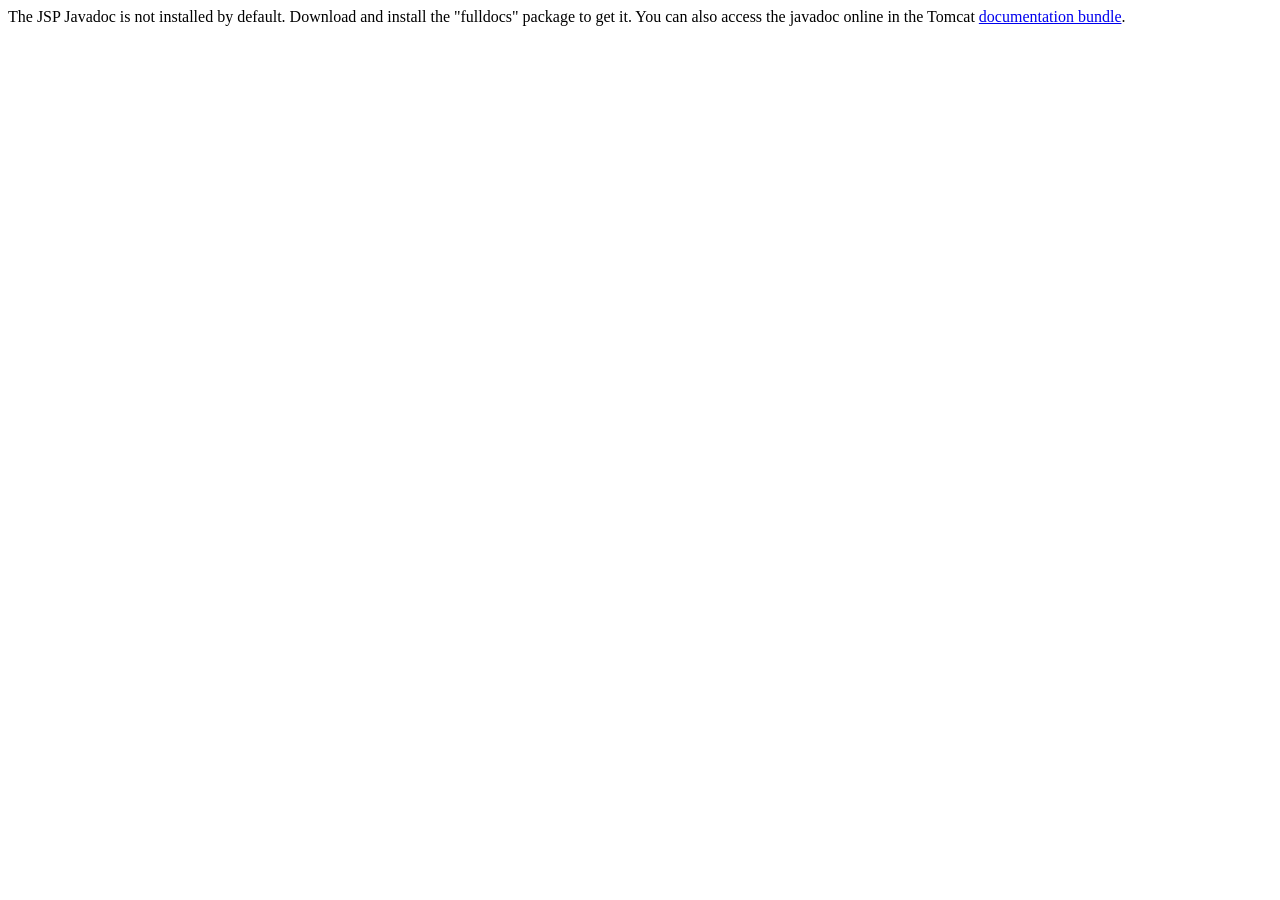
<file: apache-tomcat-9.0.76/webapps/docs/jspapi/index.html>
<!--
  Licensed to the Apache Software Foundation (ASF) under one or more
  contributor license agreements.  See the NOTICE file distributed with
  this work for additional information regarding copyright ownership.
  The ASF licenses this file to You under the Apache License, Version 2.0
  (the "License"); you may not use this file except in compliance with
  the License.  You may obtain a copy of the License at

      http://www.apache.org/licenses/LICENSE-2.0

  Unless required by applicable law or agreed to in writing, software
  distributed under the License is distributed on an "AS IS" BASIS,
  WITHOUT WARRANTIES OR CONDITIONS OF ANY KIND, either express or implied.
  See the License for the specific language governing permissions and
  limitations under the License.
-->
<!DOCTYPE html>
<html>
    <head>
    <meta charset="UTF-8" />
    <title>API docs</title>
</head>

<body>

The JSP Javadoc is not installed by default. Download and install
the "fulldocs" package to get it.

You can also access the javadoc online in the Tomcat
<a href="https://tomcat.apache.org/tomcat-9.0-doc/">
documentation bundle</a>.

</body>
</html>
</file>
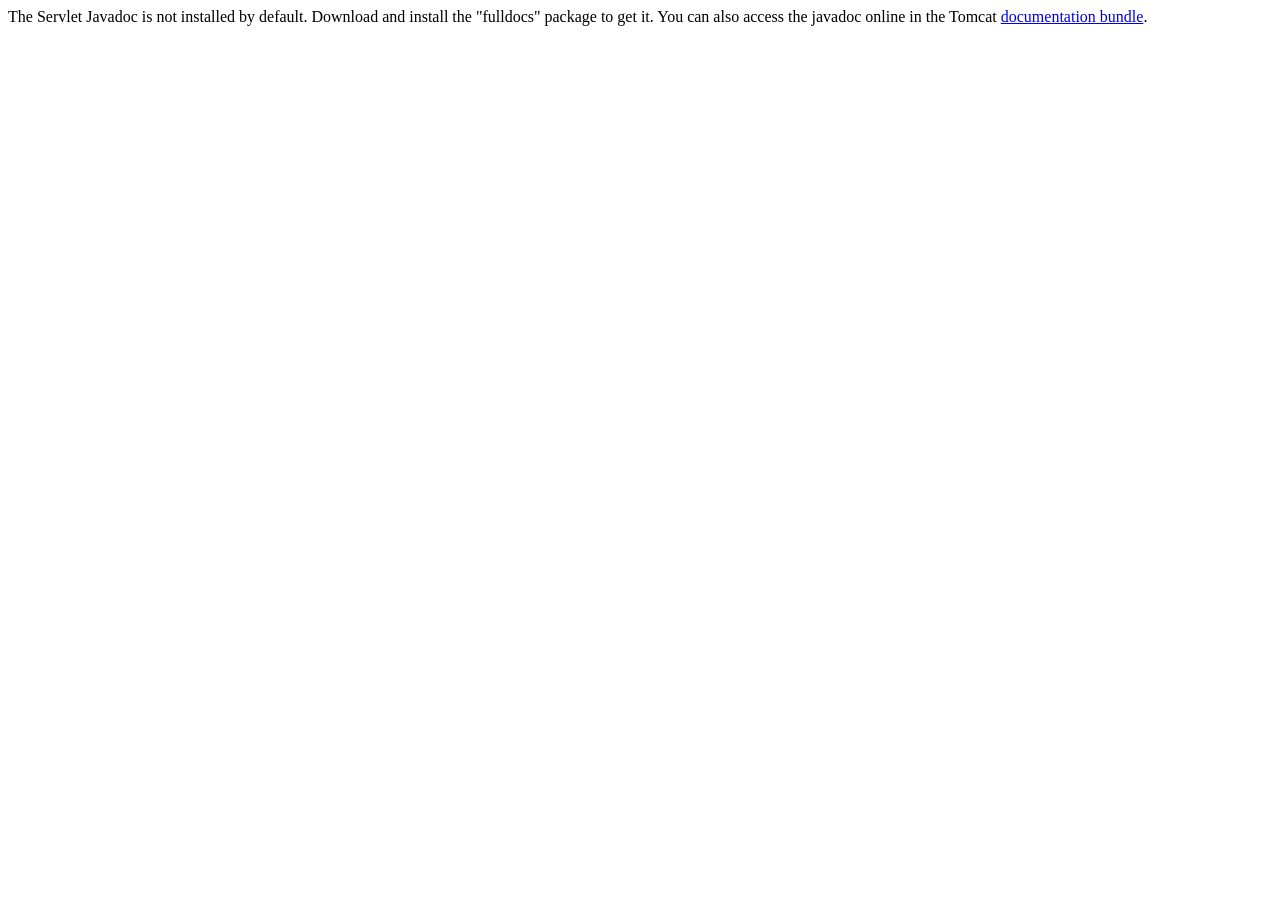
<file: apache-tomcat-9.0.76/webapps/docs/servletapi/index.html>
<!--
  Licensed to the Apache Software Foundation (ASF) under one or more
  contributor license agreements.  See the NOTICE file distributed with
  this work for additional information regarding copyright ownership.
  The ASF licenses this file to You under the Apache License, Version 2.0
  (the "License"); you may not use this file except in compliance with
  the License.  You may obtain a copy of the License at

      http://www.apache.org/licenses/LICENSE-2.0

  Unless required by applicable law or agreed to in writing, software
  distributed under the License is distributed on an "AS IS" BASIS,
  WITHOUT WARRANTIES OR CONDITIONS OF ANY KIND, either express or implied.
  See the License for the specific language governing permissions and
  limitations under the License.
-->
<!DOCTYPE html>
<html>
    <head>
    <meta charset="UTF-8" />
    <title>API docs</title>
</head>

<body>

The Servlet Javadoc is not installed by default. Download and install
the "fulldocs" package to get it.

You can also access the javadoc online in the Tomcat
<a href="https://tomcat.apache.org/tomcat-9.0-doc/">
documentation bundle</a>.

</body>
</html>
</file>
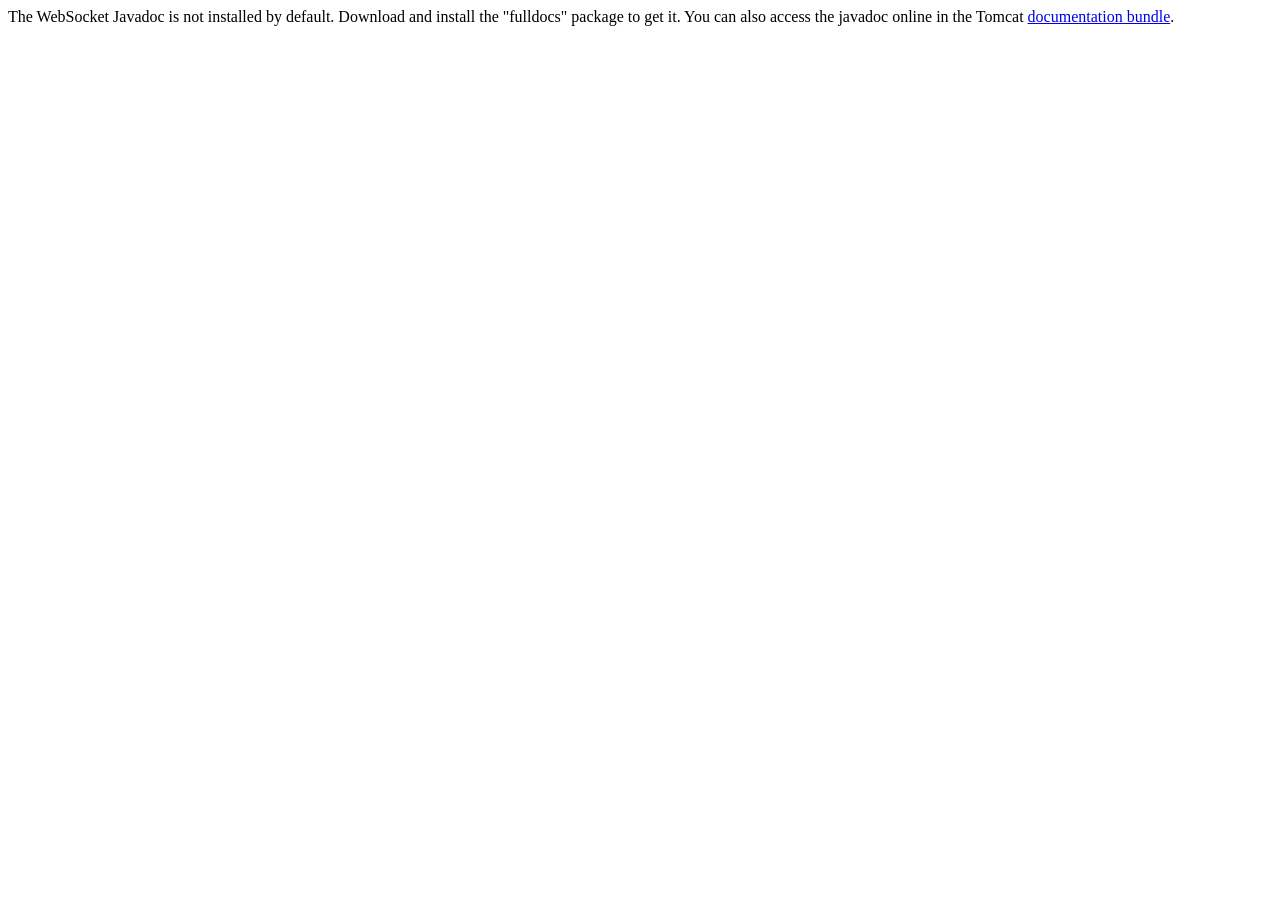
<file: apache-tomcat-9.0.76/webapps/docs/websocketapi/index.html>
<!--
  Licensed to the Apache Software Foundation (ASF) under one or more
  contributor license agreements.  See the NOTICE file distributed with
  this work for additional information regarding copyright ownership.
  The ASF licenses this file to You under the Apache License, Version 2.0
  (the "License"); you may not use this file except in compliance with
  the License.  You may obtain a copy of the License at

      http://www.apache.org/licenses/LICENSE-2.0

  Unless required by applicable law or agreed to in writing, software
  distributed under the License is distributed on an "AS IS" BASIS,
  WITHOUT WARRANTIES OR CONDITIONS OF ANY KIND, either express or implied.
  See the License for the specific language governing permissions and
  limitations under the License.
-->
<!DOCTYPE html>
<html>
    <head>
    <meta charset="UTF-8" />
    <title>API docs</title>
</head>

<body>

The WebSocket Javadoc is not installed by default. Download and install
the "fulldocs" package to get it.

You can also access the javadoc online in the Tomcat
<a href="https://tomcat.apache.org/tomcat-9.0-doc/">
documentation bundle</a>.

</body>
</html>
</file>
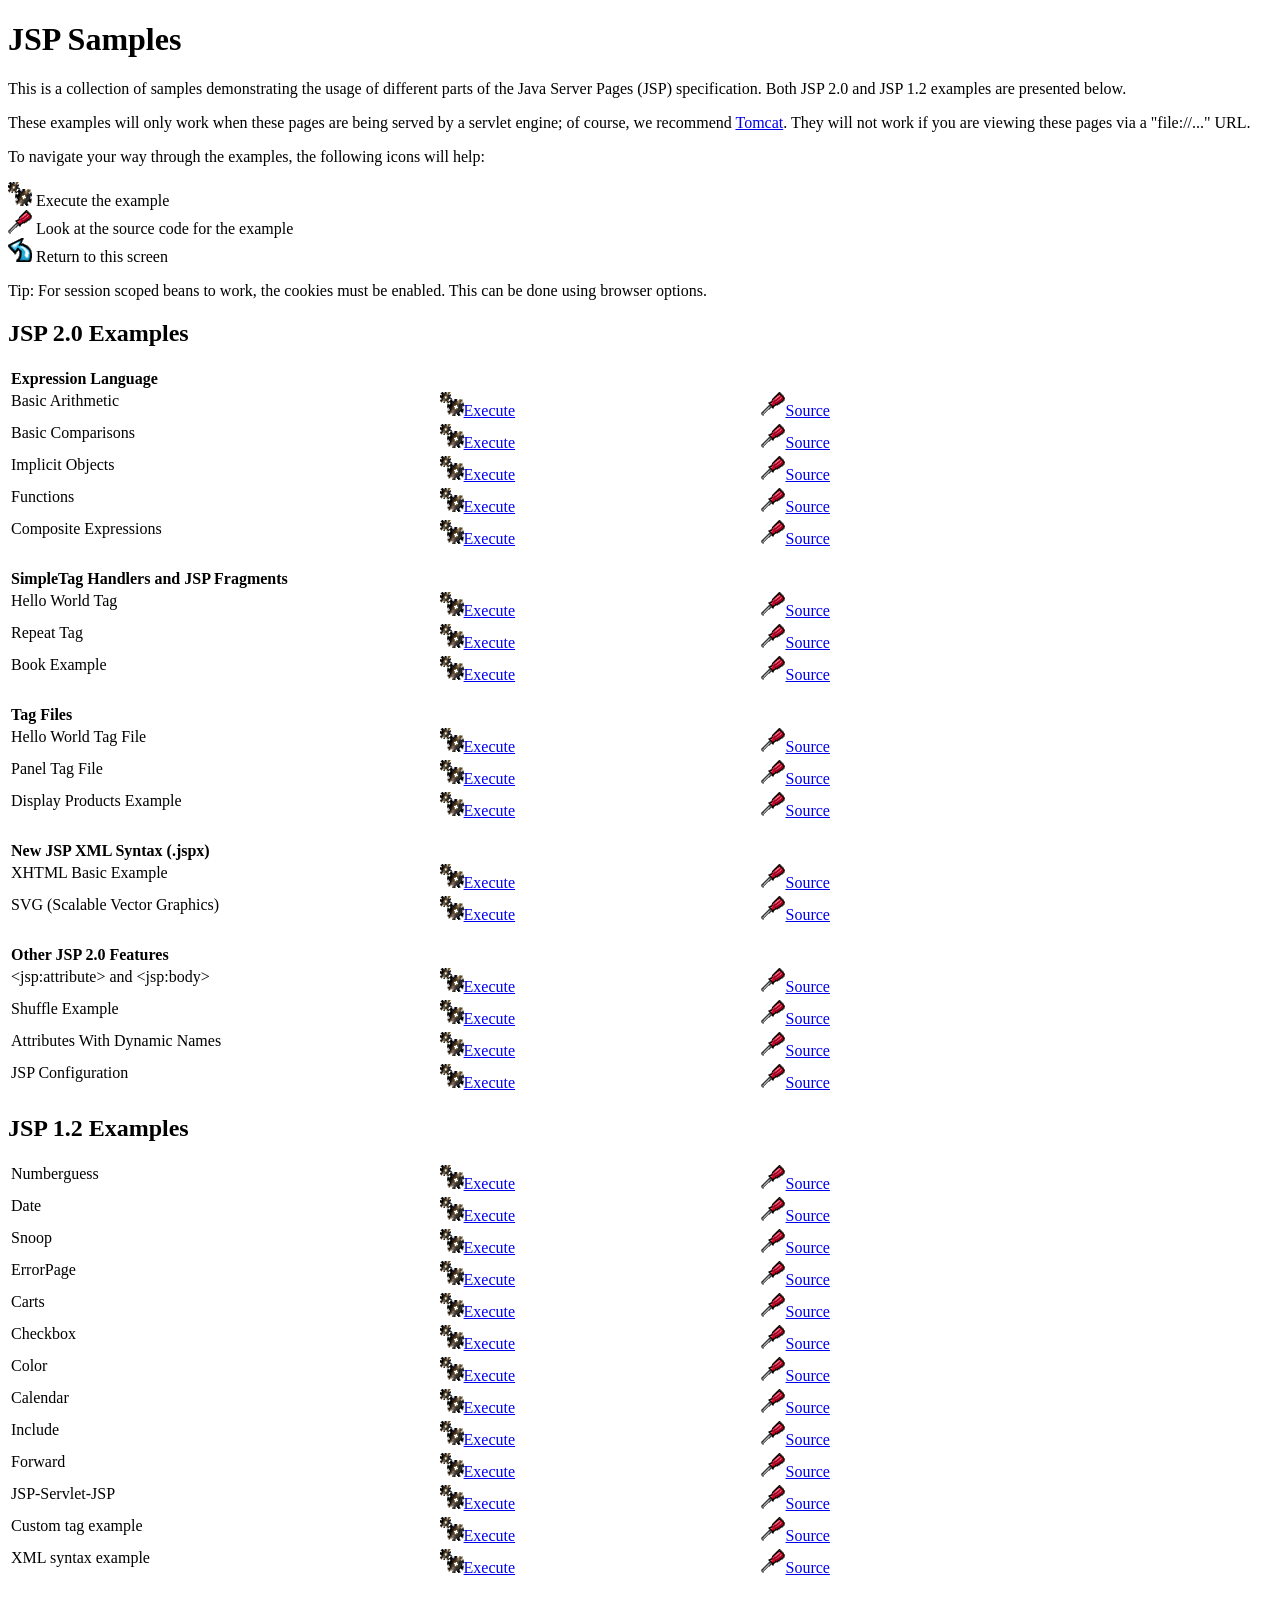
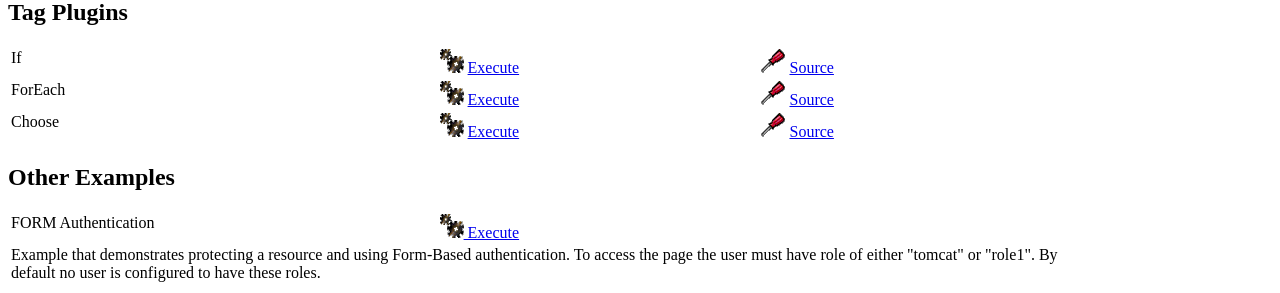
<file: apache-tomcat-9.0.76/webapps/examples/jsp/index.html>
<!--
 Licensed to the Apache Software Foundation (ASF) under one or more
  contributor license agreements.  See the NOTICE file distributed with
  this work for additional information regarding copyright ownership.
  The ASF licenses this file to You under the Apache License, Version 2.0
  (the "License"); you may not use this file except in compliance with
  the License.  You may obtain a copy of the License at

      http://www.apache.org/licenses/LICENSE-2.0

  Unless required by applicable law or agreed to in writing, software
  distributed under the License is distributed on an "AS IS" BASIS,
  WITHOUT WARRANTIES OR CONDITIONS OF ANY KIND, either express or implied.
  See the License for the specific language governing permissions and
  limitations under the License.
-->
<!DOCTYPE html><html lang="en">
<head>
   <meta charset="UTF-8"/>
   <meta name="Author" content="Anil K. Vijendran" />
   <title>JSP Examples</title>
   <style type="text/css">
   img { border: 0; }
   th { text-align: left; }
   tr { vertical-align: top; }
   </style>
</head>
<body>
<h1>JSP
Samples</h1>
<p>This is a collection of samples demonstrating the usage of different
parts of the Java Server Pages (JSP) specification.  Both JSP 2.0 and
JSP 1.2 examples are presented below.
<p>These examples will only work when these pages are being served by a
servlet engine; of course, we recommend
<a href="https://tomcat.apache.org/">Tomcat</a>.
They will not work if you are viewing these pages via a
"file://..." URL.
<p>To navigate your way through the examples, the following icons will
help:</p>
<ul style="list-style-type: none; padding-left: 0;">
<li><img src="images/execute.gif" alt=""> Execute the example</li>
<li><img src="images/code.gif" alt=""> Look at the source code for the example</li>
<li><img src="images/return.gif" alt=""> Return to this screen</li>
</ul>

<p>Tip: For session scoped beans to work, the cookies must be enabled.
This can be done using browser options.</p>
<h2>JSP 2.0 Examples</h2>

<table style="width: 85%;">
<tr>
<th colspan="3">Expression Language</th>
</tr>

<tr>
<td>Basic Arithmetic</td>
<td style="width: 30%;"><a href="jsp2/el/basic-arithmetic.jsp"><img src="images/execute.gif" alt=""></a><a href="jsp2/el/basic-arithmetic.jsp">Execute</a></td>

<td style="width: 30%;"><a href="jsp2/el/basic-arithmetic.html"><img src="images/code.gif" alt=""></a><a href="jsp2/el/basic-arithmetic.html">Source</a></td>
</tr>

<tr>
<td>Basic Comparisons</td>
<td style="width: 30%;"><a href="jsp2/el/basic-comparisons.jsp"><img src="images/execute.gif" alt=""></a><a href="jsp2/el/basic-comparisons.jsp">Execute</a></td>

<td style="width: 30%;"><a href="jsp2/el/basic-comparisons.html"><img src="images/code.gif" alt=""></a><a href="jsp2/el/basic-comparisons.html">Source</a></td>
</tr>

<tr>
<td>Implicit Objects</td>
<td style="width: 30%;"><a href="jsp2/el/implicit-objects.jsp?foo=bar"><img src="images/execute.gif" alt=""></a><a href="jsp2/el/implicit-objects.jsp?foo=bar">Execute</a></td>

<td style="width: 30%;"><a href="jsp2/el/implicit-objects.html"><img src="images/code.gif" alt=""></a><a href="jsp2/el/implicit-objects.html">Source</a></td>
</tr>
<tr>

<td>Functions</td>
<td style="width: 30%;"><a href="jsp2/el/functions.jsp?foo=JSP+2.0"><img src="images/execute.gif" alt=""></a><a href="jsp2/el/functions.jsp?foo=JSP+2.0">Execute</a></td>

<td style="width: 30%;"><a href="jsp2/el/functions.html"><img src="images/code.gif" alt=""></a><a href="jsp2/el/functions.html">Source</a></td>
</tr>

<tr>
<td>Composite Expressions</td>
<td style="width: 30%;"><a href="jsp2/el/composite.jsp"><img src="images/execute.gif" alt=""></a><a href="jsp2/el/composite.jsp">Execute</a></td>

<td style="width: 30%;"><a href="jsp2/el/composite.html"><img src="images/code.gif" alt=""></a><a href="jsp2/el/composite.html">Source</a></td>
</tr>


<tr>
<th colspan="3"><br />SimpleTag Handlers and JSP Fragments</th>
</tr>

<tr>
<td>Hello World Tag</td>
<td style="width: 30%;"><a href="jsp2/simpletag/hello.jsp"><img src="images/execute.gif" alt=""></a><a href="jsp2/simpletag/hello.jsp">Execute</a></td>

<td style="width: 30%;"><a href="jsp2/simpletag/hello.html"><img src="images/code.gif" alt=""></a><a href="jsp2/simpletag/hello.html">Source</a></td>
</tr>

<tr>
<td>Repeat Tag</td>
<td style="width: 30%;"><a href="jsp2/simpletag/repeat.jsp"><img src="images/execute.gif" alt=""></a><a href="jsp2/simpletag/repeat.jsp">Execute</a></td>

<td style="width: 30%;"><a href="jsp2/simpletag/repeat.html"><img src="images/code.gif" alt=""></a><a href="jsp2/simpletag/repeat.html">Source</a></td>
</tr>

<tr>
<td>Book Example</td>
<td style="width: 30%;"><a href="jsp2/simpletag/book.jsp"><img src="images/execute.gif" alt=""></a><a href="jsp2/simpletag/book.jsp">Execute</a></td>

<td style="width: 30%;"><a href="jsp2/simpletag/book.html"><img src="images/code.gif" alt=""></a><a href="jsp2/simpletag/book.html">Source</a></td>
</tr>

<tr>
<th colspan="3"><br />Tag Files</th>
</tr>

<tr>
<td>Hello World Tag File</td>
<td style="width: 30%;"><a href="jsp2/tagfiles/hello.jsp"><img src="images/execute.gif" alt=""></a><a href="jsp2/tagfiles/hello.jsp">Execute</a></td>

<td style="width: 30%;"><a href="jsp2/tagfiles/hello.html"><img src="images/code.gif" alt=""></a><a href="jsp2/tagfiles/hello.html">Source</a></td>
</tr>

<tr>
<td>Panel Tag File</td>
<td style="width: 30%;"><a href="jsp2/tagfiles/panel.jsp"><img src="images/execute.gif" alt=""></a><a href="jsp2/tagfiles/panel.jsp">Execute</a></td>

<td style="width: 30%;"><a href="jsp2/tagfiles/panel.html"><img src="images/code.gif" alt=""></a><a href="jsp2/tagfiles/panel.html">Source</a></td>
</tr>

<tr>
<td>Display Products Example</td>
<td style="width: 30%;"><a href="jsp2/tagfiles/products.jsp"><img src="images/execute.gif" alt=""></a><a href="jsp2/tagfiles/products.jsp">Execute</a></td>

<td style="width: 30%;"><a href="jsp2/tagfiles/products.html"><img src="images/code.gif" alt=""></a><a href="jsp2/tagfiles/products.html">Source</a></td>
</tr>

<tr>
<th colspan="3"><br />New JSP XML Syntax (.jspx)</th>
</tr>

<tr>
<td>XHTML Basic Example</td>
<td style="width: 30%;"><a href="jsp2/jspx/basic.jspx"><img src="images/execute.gif" alt=""></a><a href="jsp2/jspx/basic.jspx">Execute</a></td>

<td style="width: 30%;"><a href="jsp2/jspx/basic.html"><img src="images/code.gif" alt=""></a><a href="jsp2/jspx/basic.html">Source</a></td>
</tr>

<tr>
<td>SVG (Scalable Vector Graphics)</td>
<td style="width: 30%;"><a href="jsp2/jspx/svgexample.html"><img src="images/execute.gif" alt=""></a><a href="jsp2/jspx/svgexample.html">Execute</a></td>

<td style="width: 30%;"><a href="jsp2/jspx/textRotate.html"><img src="images/code.gif" alt=""></a><a href="jsp2/jspx/textRotate.html">Source</a></td>
</tr>

<tr>
<th colspan="3"><br />Other JSP 2.0 Features</th>
</tr>

<tr>
<td>&lt;jsp:attribute&gt; and &lt;jsp:body&gt;</td>
<td style="width: 30%;"><a href="jsp2/jspattribute/jspattribute.jsp"><img src="images/execute.gif" alt=""></a><a href="jsp2/jspattribute/jspattribute.jsp">Execute</a></td>

<td style="width: 30%;"><a href="jsp2/jspattribute/jspattribute.html"><img src="images/code.gif" alt=""></a><a href="jsp2/jspattribute/jspattribute.html">Source</a></td>
</tr>

<tr>
<td>Shuffle Example</td>
<td style="width: 30%;"><a href="jsp2/jspattribute/shuffle.jsp"><img src="images/execute.gif" alt=""></a><a href="jsp2/jspattribute/shuffle.jsp">Execute</a></td>

<td style="width: 30%;"><a href="jsp2/jspattribute/shuffle.html"><img src="images/code.gif" alt=""></a><a href="jsp2/jspattribute/shuffle.html">Source</a></td>
</tr>

<tr>
<td>Attributes With Dynamic Names</td>
<td style="width: 30%;"><a href="jsp2/misc/dynamicattrs.jsp"><img src="images/execute.gif" alt=""></a><a href="jsp2/misc/dynamicattrs.jsp">Execute</a></td>

<td style="width: 30%;"><a href="jsp2/misc/dynamicattrs.html"><img src="images/code.gif" alt=""></a><a href="jsp2/misc/dynamicattrs.html">Source</a></td>
</tr>

<tr>
<td>JSP Configuration</td>
<td style="width: 30%;"><a href="jsp2/misc/config.jsp"><img src="images/execute.gif" alt=""></a><a href="jsp2/misc/config.jsp">Execute</a></td>

<td style="width: 30%;"><a href="jsp2/misc/config.html"><img src="images/code.gif" alt=""></a><a href="jsp2/misc/config.html">Source</a></td>
</tr>

</table>

<h2>JSP 1.2 Examples</h2>
<table style="width: 85%;">
<tr>
<td>Numberguess</td>

<td style="width: 30%;"><a href="num/numguess.jsp"><img src="images/execute.gif" alt=""></a><a href="num/numguess.jsp">Execute</a></td>

<td style="width: 30%;"><a href="num/numguess.html"><img src="images/code.gif" alt=""></a><a href="num/numguess.html">Source</a></td>
</tr>

<tr>
<td>Date</td>

<td style="width: 30%;"><a href="dates/date.jsp"><img src="images/execute.gif" alt=""></a><a href="dates/date.jsp">Execute</a></td>

<td style="width: 30%;"><a href="dates/date.html"><img src="images/code.gif" alt=""></a><a href="dates/date.html">Source</a></td>
</tr>

<tr>
<td>Snoop</td>

<td style="width: 30%;"><a href="snp/snoop.jsp"><img src="images/execute.gif" alt=""></a><a href="snp/snoop.jsp">Execute</a></td>

<td style="width: 30%;"><a href="snp/snoop.html"><img src="images/code.gif" alt=""></a><a href="snp/snoop.html">Source</a></td>
</tr>

<tr>
<td>ErrorPage</td>

<td style="width: 30%;"><a href="error/error.html"><img src="images/execute.gif" alt=""></a><a href="error/error.html">Execute</a></td>

<td style="width: 30%;"><a href="error/er.html"><img src="images/code.gif" alt=""></a><a href="error/er.html">Source</a></td>
</tr>

<tr>
<td>Carts</td>

<td style="width: 30%;"><a href="sessions/carts.html"><img src="images/execute.gif" alt=""></a><a href="sessions/carts.html">Execute</a></td>

<td style="width: 30%;"><a href="sessions/crt.html"><img src="images/code.gif" alt=""></a><a href="sessions/crt.html">Source</a></td>
</tr>

<tr>
<td>Checkbox</td>

<td style="width: 30%;"><a href="checkbox/check.html"><img src="images/execute.gif" alt=""></a><a href="checkbox/check.html">Execute</a></td>

<td style="width: 30%;"><a href="checkbox/cresult.html"><img src="images/code.gif" alt=""></a><a href="checkbox/cresult.html">Source</a></td>
</tr>

<tr>
<td>Color</td>

<td style="width: 30%;"><a href="colors/colors.html"><img src="images/execute.gif" alt=""></a><a href="colors/colors.html">Execute</a></td>

<td style="width: 30%;"><a href="colors/clr.html"><img src="images/code.gif" alt=""></a><a href="colors/clr.html">Source</a></td>
</tr>

<tr>
<td>Calendar</td>

<td style="width: 30%;"><a href="cal/login.html"><img src="images/execute.gif" alt=""></a><a href="cal/login.html">Execute</a></td>

<td style="width: 30%;"><a href="cal/calendar.html"><img src="images/code.gif" alt=""></a><a href="cal/calendar.html">Source</a></td>
</tr>

<tr>
<td>Include</td>

<td style="width: 30%;"><a href="include/include.jsp"><img src="images/execute.gif" alt=""></a><a href="include/include.jsp">Execute</a></td>

<td style="width: 30%;"><a href="include/inc.html"><img src="images/code.gif" alt=""></a><a href="include/inc.html">Source</a></td>
</tr>

<tr>
<td>Forward</td>

<td style="width: 30%;"><a href="forward/forward.jsp"><img src="images/execute.gif" alt=""></a><a href="forward/forward.jsp">Execute</a></td>

<td style="width: 30%;"><a href="forward/fwd.html"><img src="images/code.gif" alt=""></a><a href="forward/fwd.html">Source</a></td>
</tr>

<tr>
<td>JSP-Servlet-JSP</td>

<td style="width: 30%;"><a href="jsptoserv/jsptoservlet.jsp"><img src="images/execute.gif" alt=""></a><a href="jsptoserv/jsptoservlet.jsp">Execute</a></td>

<td style="width: 30%;"><a href="jsptoserv/jts.html"><img src="images/code.gif" alt=""></a><a href="jsptoserv/jts.html">Source</a></td>
</tr>

<tr>
<td>Custom tag example</td>

<td style="width: 30%;"><a href="simpletag/foo.jsp"><img src="images/execute.gif" alt=""></a><a href="simpletag/foo.jsp">Execute</a></td>

<td style="width: 30%;"><a href="simpletag/foo.html"><img src="images/code.gif" alt=""></a><a href="simpletag/foo.html">Source</a></td>
</tr>

<tr>
<td>XML syntax example</td>
<td style="width: 30%;"><a href="xml/xml.jsp"><img src="images/execute.gif" alt=""></a><a href="xml/xml.jsp">Execute</a></td>

<td style="width: 30%;"><a href="xml/xml.html"><img src="images/code.gif" alt=""></a><a href="xml/xml.html">Source</a></td>
</tr>

</table>

<h2>Tag Plugins</h2>
<table style="width: 85%;">

<tr>
  <td>If</td>
  <td style="width: 30%;">
    <a href="tagplugin/if.jsp"><img src="images/execute.gif" alt=""></a>
    <a href="tagplugin/if.jsp">Execute</a>
  </td>
  <td style="width: 30%;">
    <a href="tagplugin/if.html"><img src="images/code.gif" alt=""></a>
    <a href="tagplugin/if.html">Source</a>
  </td>
</tr>

<tr>
  <td>ForEach</td>
  <td style="width: 30%;">
    <a href="tagplugin/foreach.jsp"><img src="images/execute.gif" alt=""></a>
    <a href="tagplugin/foreach.jsp">Execute</a>
  </td>
  <td style="width: 30%;">
    <a href="tagplugin/foreach.html"><img src="images/code.gif" alt=""></a>
    <a href="tagplugin/foreach.html">Source</a>
  </td>
</tr>

<tr>
  <td>Choose</td>
  <td style="width: 30%;">
    <a href="tagplugin/choose.jsp"><img src="images/execute.gif" alt=""></a>
    <a href="tagplugin/choose.jsp">Execute</a>
  </td>
  <td style="width: 30%;">
    <a href="tagplugin/choose.html"><img src="images/code.gif" alt=""></a>
    <a href="tagplugin/choose.html">Source</a>
  </td>
</tr>

</table>

<h2>Other Examples</h2>
<table style="width: 85%;">

<tr>
  <td>FORM Authentication</td>
  <td style="width: 30%;">
    <a href="security/protected/index.jsp"><img src="images/execute.gif" alt=""> Execute</a>
  </td>
  <td style="width: 30%;"></td>
</tr>
<tr>
  <td colspan="3">Example that demonstrates protecting a resource and
    using Form-Based authentication. To access the page the user must
    have role of either "tomcat" or "role1". By default no user
    is configured to have these roles.</td>
</tr>

</table>
</body>
</html>
</file>
<file: apache-tomcat-9.0.76/webapps/docs/images/docs-stylesheet.css>
@charset "utf-8";
/*
  Licensed to the Apache Software Foundation (ASF) under one or more
  contributor license agreements.  See the NOTICE file distributed with
  this work for additional information regarding copyright ownership.
  The ASF licenses this file to You under the Apache License, Version 2.0
  (the "License"); you may not use this file except in compliance with
  the License.  You may obtain a copy of the License at

      http://www.apache.org/licenses/LICENSE-2.0

  Unless required by applicable law or agreed to in writing, software
  distributed under the License is distributed on an "AS IS" BASIS,
  WITHOUT WARRANTIES OR CONDITIONS OF ANY KIND, either express or implied.
  See the License for the specific language governing permissions and
  limitations under the License.
*/

/* Fonts */
@import url("fonts/fonts.css");

/* General style */

h1, h2, h3, h4, h5, h6, th {
  font-weight: 600;
}

body {
  margin: 0;
}

body, input {
  font-family: 'Open Sans', sans-serif;
  font-size: 10.5pt;
}

code, pre {
  font-family: Consolas, monospace;
}

img {
  border: 0;
}

table {
  border-collapse: collapse;
  text-align: left;
}
table *:not(table) {
  /* Prevent border-collapsing for table child elements like <div> */
  border-collapse: separate;
}

th {
  text-align: left;
}

main {
  /* Remove this once all IEs support <main> element */
  display: block;
}


/* Layout */

#wrapper {
  min-width: 400px;
}

#header {
  border-bottom: 1px solid #bbb;
}

@media not print {
    #header {
        box-shadow: 0 0 7px #aaa;
    }
}

#header > div {
  padding-left: 15px;
  padding-right: 15px;

  /* Work-around for old browsers: */
  background-color: #F8F3E4;
  background: linear-gradient(to bottom, #ffffff -10%, #F8F3E4 100%);
  position: relative;
}

#header .logo {
  float: left;
  padding-top: 10px;
  min-width: 190px;
}

#header .logo  img{
  /* To avoid that the Font Descender being added to the parent div's height */
  vertical-align: middle;
}

#header .asfLogo {
  float: right;
  position: relative;
  top: 8px;
}

#header h1 {
  margin-top: 0.6em;
  margin-bottom: 0;
}

#header .versionInfo {
  font-size: 13pt;
  margin-bottom: 1em;
}

#middle {
  display: table;
  table-layout: fixed;
  margin: 0;
  width: 100%;
}
#middle > div { display: table-row; }
#middle > div > div { display: table-cell; vertical-align: top; }



#mainLeft {
  width: 190px;
}

#mainLeft > div {
  margin-top: -1px; /* to overwrite border of element above */
  padding-left: 16px;
  padding-right: 14px;
  padding-top: 6px;
  padding-bottom: 15px;
  background-color: #F8F3E4;
  border-right: 1px solid #bbb;
  border-bottom: 1px solid #bbb;
  font-size: 10pt;
  border-bottom-right-radius: 20px;
  box-shadow: 0 0 5px #aaa;
}

#mainLeft h2 {
  margin-bottom: 0.2em;
  font-size: 1.2em;
}

#mainLeft ul {
  padding: 0;
  margin: 0;
  list-style-type: none;
}

#mainLeft ul a {
  text-indent: -0.6em;
  padding-left: 1.4em;
  display: block;
  text-decoration: none;
  color: #444;
}
#mainLeft ul a:hover {
  color: #000;
  background-color: #D1c9b9;
}

#mainRight {
  padding-left: 14px;
  padding-right: 20px;

}

#footer {
  margin-top: 30px;
  padding-top: 20px;
  padding-bottom: 20px;
  padding-left: 20px;
  padding-right: 20px;
  border-top: 1px solid #ccc;
  color: #444;
  text-align: center;
  /* font-style: italic; */
  font-size: 9pt;
}


/* Content */

#content div.text {
  padding-left: 1em;
  padding-left: 1em;
}

#content h3, #content h4, #content h5, #content h6 {
  padding-left: 5px;
  padding-right: 5px;
  background-color: #eaeaea;
}

@media not print {
    #content h3, #content h4, #content h5, #content h6 {
        border: 1px solid #ccc;
        border-radius: 4px;
    }
}

#content h4, #content h5, #content h6 {
  background-color: #f6f6f6;
}

code {
  background-color: rgb(224,255,255);
}

div.codeBox pre code, code.attributeName, code.propertyName, code.noHighlight, .noHighlight code {
  background-color: transparent;
}
div.codeBox {
  overflow: auto;
  margin: 1em 0;
}
div.codeBox pre {
  margin: 0;
  padding: 4px;
  border: 1px solid #999;
  border-radius: 5px;
  background-color: #eff8ff;
  display: table; /* To prevent <pre>s from taking the complete available width. */
  /*
  When it is officially supported, use the following CSS instead of display: table
  to prevent big <pre>s from exceeding the browser window:
  max-width: available;
  width: min-content;
  */
}

div.codeBox pre.wrap {
  white-space: pre-wrap;
}


table.defaultTable tr, table.detail-table tr {
    border: 1px solid #CCC;
}

table.defaultTable tr:nth-child(even), table.detail-table tr:nth-child(even) {
    background-color: #FAFBFF;
}

table.defaultTable tr:nth-child(odd), table.detail-table tr:nth-child(odd) {
    background-color: #EEEFFF;
}

table.defaultTable th, table.detail-table th {
  background-color: #88b;
  color: #fff;
}

table.defaultTable th, table.defaultTable td, table.detail-table th, table.detail-table td {
  padding: 5px 8px;
}


p.notice {
  border: 1px solid rgb(255, 0, 0);
  background-color: rgb(238, 238, 238);
  color: rgb(0, 51, 102);
  padding: 0.5em;
  margin: 1em 2em 1em 1em;
}


/* Changelog-Styles */

ul.changelog {
  padding-left: 1em;
  list-style-type: none;
}

ul.changelog  li{
  padding-top: 5px;
  padding-bottom: 5px;
}

ul.changelog img {
  vertical-align: middle
}


/* Printer-only Styles */
@media print {
    .noPrint { display: none; }
    #middle > div > div#mainLeft { display: none; }
    a { color: inherit; text-decoration: none; }
}

/* Fix for Comments section which contains a <h4> */
#comments_thread h1, #comments_thread h2, #comments_thread h3, #comments_thread h4, #comments_thread h5, #comments_thread h6 {
    border: none;
    background-color: transparent;
}
</file>
